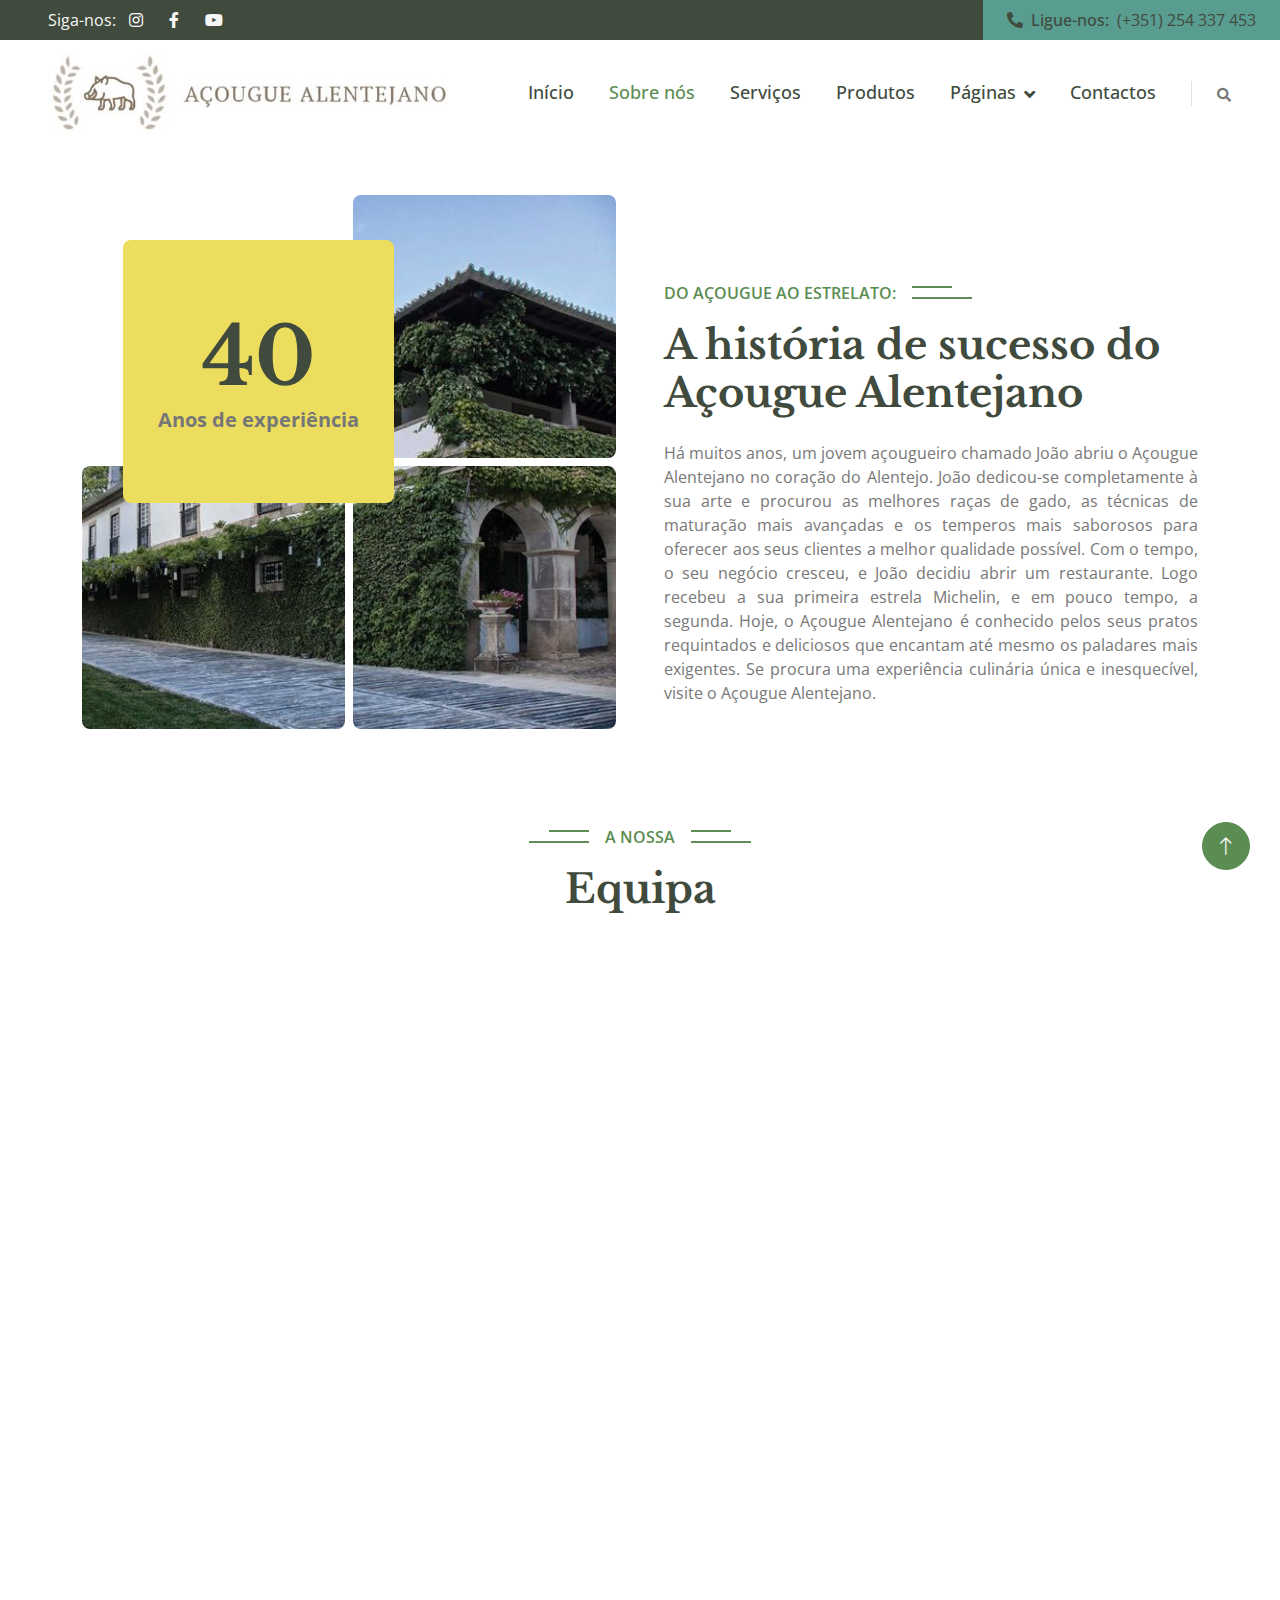
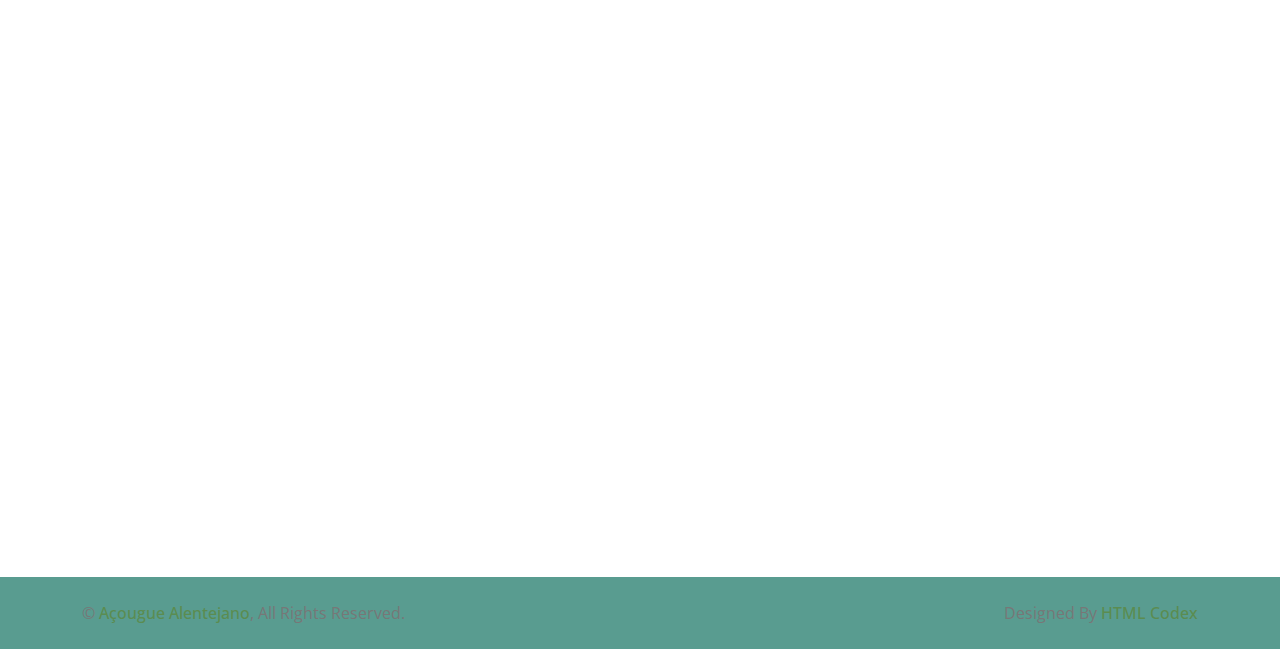
<file: about.html>
<!DOCTYPE html>
<html lang="pt">

<head>
    <meta charset="utf-8">
    <title>Açougue Alentejano - Restaurante</title>
    <meta content="width=device-width, initial-scale=1.0" name="viewport">
    <meta name="Author" content="Tomás Leite 107393, Madalena Soares 107655, Diogo Almeida 108264, Sara Fonseca 108390, Tomás Silva 108400 Grupo 04">
    <meta name="Keywords" content="Restaurante Açougue Alentejano">
    <meta name="Description" content="Website do Restaurante Açougue Alentejano">


    <!-- Favicon -->
    <link href="img/favicon.ico" rel="icon">

    <!-- Google Web Fonts -->
    <link rel="preconnect" href="https://fonts.googleapis.com">
    <link rel="preconnect" href="https://fonts.gstatic.com" crossorigin>
    <link href="https://fonts.googleapis.com/css2?family=Libre+Baskerville:wght@700&family=Open+Sans:wght@400;500;600&display=swap" rel="stylesheet">   

    <!-- Icon Font Stylesheet -->
    <link href="https://cdnjs.cloudflare.com/ajax/libs/font-awesome/5.10.0/css/all.min.css" rel="stylesheet">
    <link href="https://cdn.jsdelivr.net/npm/bootstrap-icons@1.4.1/font/bootstrap-icons.css" rel="stylesheet">

    <!-- Libraries Stylesheet -->
    <link href="lib/animate/animate.min.css" rel="stylesheet">
    <link href="lib/owlcarousel/assets/owl.carousel.min.css" rel="stylesheet">
    <link href="lib/lightbox/css/lightbox.min.css" rel="stylesheet">

    <!-- Customized Bootstrap Stylesheet -->
    <link href="css/bootstrap.min.css" rel="stylesheet">

    <!-- Template Stylesheet -->
    <link href="css/style.css" rel="stylesheet">
</head>

<body>
    <!-- Spinner Start -->
    <div id="spinner" class="show bg-white position-fixed translate-middle w-100 vh-100 top-50 start-50 d-flex align-items-center justify-content-center">
        <div class="spinner-border text-primary" role="status" style="width: 3rem; height: 3rem;"></div>
    </div>
    <!-- Spinner End -->


    <!-- Topbar Start -->
    <div class="container-fluid bg-dark px-0">
        <div class="row g-0 d-none d-lg-flex">
            <div class="col-lg-6 ps-5 text-start">
                <div class="h-100 d-inline-flex align-items-center text-light">
                    <span>Siga-nos:</span>
                    <a class="btn btn-link text-light" href="https://www.instagram.com/acouguealentejano/"><i class="fab fa-instagram"></i></a>
                    <a class="btn btn-link text-light" href="https://pt-pt.facebook.com/"><i class="fab fa-facebook-f"></i></a>
                    <a class="btn btn-link text-light" href="https://www.youtube.com/@acouguealentejano"><i class="fab fa-youtube"></i></a>
                </div>
            </div>
            <div class="col-lg-6 text-end">
                <div class="h-100 d-inline-flex align-items-center text-dark py-2 px-4 corazul">
                    <span class="me-2 fw-semi-bold"><i class="fa fa-phone-alt me-2"></i>Ligue-nos:</span>
                    <span>(+351) 254 337 453</span>
                </div>
            </div>
        </div>
    </div>
    <!-- Topbar End -->


    <!-- Navbar Start -->
    <nav class="navbar navbar-expand-lg bg-white navbar-light sticky-top px-4 px-lg-5">
        <a href="index.html" class="navbar-brand d-flex align-items-center">
            <img src="imgr/logotipo.jpg" width="400px"/>
        </a>
        <button type="button" class="navbar-toggler me-0" data-bs-toggle="collapse" data-bs-target="#navbarCollapse">
            <span class="navbar-toggler-icon"></span>
        </button>
        <div class="collapse navbar-collapse" id="navbarCollapse">
            <div class="navbar-nav ms-auto p-4 p-lg-0">
                <a href="index.html" class="nav-item nav-link">Início</a>
                <a href="about.html" class="nav-item nav-link active">Sobre nós</a>
                <a href="service.html" class="nav-item nav-link">Serviços</a>
                <a href="product.html" class="nav-item nav-link">Produtos</a>
                <div class="nav-item dropdown">
                    <a href="#" class="nav-link dropdown-toggle" data-bs-toggle="dropdown">Páginas</a>
                    <div class="dropdown-menu bg-light m-0">
                        <a href="gallery.html" class="dropdown-item">Galeria</a>
                        <a href="team.html" class="dropdown-item">Staff</a>
                        <a href="testimonial.html" class="dropdown-item">Opiniões dos nossos clientes</a>
                    </div>
                </div>
                <a href="contact.html" class="nav-item nav-link">Contactos</a>
            </div>
            <div class="border-start ps-4 d-none d-lg-block">
                <button type="button" class="btn btn-sm p-0"><i class="fa fa-search"></i></button>
            </div>
        </div>
    </nav>
    <!-- Navbar End -->


    <!-- About Start -->
    <div class="container-xxl py-5">
        <div class="container">
            <div class="row g-5 align-items-end">
                <div class="col-lg-6">
                    <div class="row g-2">
                        <div class="col-6 position-relative wow fadeIn" data-wow-delay="0.7s">
                            <div class="about-experience bg-secondary rounded">
                                <h1 class="display-1 mb-0">40</h1>
                                <small class="fs-5 fw-bold">Anos de experiência</small>
                            </div>
                        </div>
                        <div class="col-6 wow fadeIn" data-wow-delay="0.1s">
                            <img class="img-fluid rounded" src="imgr/exteriorcima.jfif">
                        </div>
                        <div class="col-6 wow fadeIn" data-wow-delay="0.3s">
                            <img class="img-fluid rounded" src="imgr/exterioresquerdo.jfif">
                        </div>
                        <div class="col-6 wow fadeIn" data-wow-delay="0.5s">
                            <img class="img-fluid rounded" src="imgr/exteriordireito.jfif">
                        </div>
                    </div>
                </div>
                <div class="col-lg-6 wow fadeIn" data-wow-delay="0.5s">
                    <p class="section-title bg-white text-start text-primary pe-3">Do açougue ao estrelato:</p>
                    <h1 class="mb-4">A história de sucesso do Açougue Alentejano</h1>
                    <p class="mb-4" Align="justify">Há muitos anos, um jovem açougueiro chamado João abriu o Açougue Alentejano no coração do Alentejo. João dedicou-se completamente à sua arte e procurou as melhores raças de gado, as técnicas de maturação mais avançadas e os temperos mais saborosos para oferecer aos seus clientes a melhor qualidade possível. Com o tempo, o seu negócio cresceu, e João decidiu abrir um restaurante. Logo recebeu a sua primeira estrela Michelin, e em pouco tempo, a segunda. Hoje, o Açougue Alentejano é conhecido pelos seus pratos requintados e deliciosos que encantam até mesmo os paladares mais exigentes. Se procura uma experiência culinária única e inesquecível, visite o Açougue Alentejano.</p>
                    </div>
                </div>
            </div>
        </div>
    </div>
    <!-- About End -->


    <!-- Team Title Start -->
    <div class="container-xxl py-5">
        <div class="container">
            <div class="text-center mx-auto wow fadeInUp" data-wow-delay="0.1s" style="max-width: 600px;">
                <p class="section-title bg-white text-center text-primary px-3">A nossa</p>
                <h1 class="mb-5">Equipa</h1>
            </div>
        </div>
    </div>
    <!-- Team Title End -->


    <!-- Team Start -->
    <div class="container-fluid banner my-5 py-5" data-parallax="scroll" data-image-src="imgr/cozinha.jpg">
        <div class="container py-5">
            <div class="row g-5">
            </div>
            <div class="row g-4">
                <div class="col-lg-4 col-md-6 wow fadeInUp" data-wow-delay="0.1s">
                    <div class="team-item rounded p-4">
                        <img class="img-fluid rounded mb-4" src="imgr/chefs-3.jpg" alt="">
                        <h5 class="white">João Sachim</h5>
                        <p class="white" style="font-weight: bold;">Chefe e Fundador</p>
                        <div class="d-flex justify-content-center">
                            <a class="btn btn-square btn-outline-secondary rounded-circle mx-1" href=""><i class="fab fa-facebook-f"></i></a>
                            <a class="btn btn-square btn-outline-secondary rounded-circle mx-1" href=""><i class="fab fa-twitter"></i></a>
                            <a class="btn btn-square btn-outline-secondary rounded-circle mx-1" href=""><i class="fab fa-instagram"></i></a>
                        </div>
                    </div>
                </div>
                <div class="col-lg-4 col-md-6 wow fadeInUp" data-wow-delay="0.3s">
                    <div class="team-item rounded p-4">
                        <img class="img-fluid rounded mb-4" src="imgr/chefs-2.jpg" alt="">
                        <h5 class="white">Alzira das Dores</h5>
                        <p class="white" style="font-weight: bold;">Sub-chefe</p>
                        <div class="d-flex justify-content-center">
                            <a class="btn btn-square btn-outline-secondary rounded-circle mx-1" href=""><i class="fab fa-facebook-f"></i></a>
                            <a class="btn btn-square btn-outline-secondary rounded-circle mx-1" href=""><i class="fab fa-twitter"></i></a>
                            <a class="btn btn-square btn-outline-secondary rounded-circle mx-1" href=""><i class="fab fa-instagram"></i></a>
                        </div>
                    </div>
                </div>
                <div class="col-lg-4 col-md-6 wow fadeInUp" data-wow-delay="0.5s">
                    <div class="team-item rounded p-4">
                        <img class="img-fluid rounded mb-4" src="imgr/chefs-1.jpg" alt="">
                        <h5 class="white">Casemiro Trindade</h5>
                        <p class="white" style="font-weight: bold;">Empregado de Sala</p>
                        <div class="d-flex justify-content-center">
                            <a class="btn btn-square btn-outline-secondary rounded-circle mx-1" href=""><i class="fab fa-facebook-f"></i></a>
                            <a class="btn btn-square btn-outline-secondary rounded-circle mx-1" href=""><i class="fab fa-twitter"></i></a>
                            <a class="btn btn-square btn-outline-secondary rounded-circle mx-1" href=""><i class="fab fa-instagram"></i></a>
                        </div>
                    </div>
                </div>
            </div>
            </div>
        </div>
    </div>
    <!-- Team End -->


    <!-- Footer Start -->
    <div class="container-fluid bg-dark footer mt-5 py-5 wow fadeIn" data-wow-delay="0.1s">
        <div class="container py-5">
            <div class="row g-5">
                <div class="col-lg-3 col-md-6">
                    <h5 class="text-white mb-4">O nosso espaço</h5>
                    <p class="mb-2"><i class="fa fa-map-marker-alt me-3"></i>Barragem do Abrilongo, Campo Maior, Portugal</p>
                    <p class="mb-2"><i class="fa fa-phone-alt me-3"></i>(+351) 254 337 453</p>
                    <p class="mb-2"><i class="fa fa-envelope me-3"></i>acouguealentejano@gmail.com</p>
                    <div class="d-flex pt-3">
                        <a class="btn btn-square btn-secondary rounded-circle me-2" href="https://www.instagram.com/acouguealentejano/"><i class="fab fa-instagram"></i></a>
                        <a class="btn btn-square btn-secondary rounded-circle me-2" href="https://pt-pt.facebook.com/"><i class="fab fa-facebook-f"></i></a>
                        <a class="btn btn-square btn-secondary rounded-circle me-2" href="https://www.youtube.com/@acouguealentejano"><i class="fab fa-youtube"></i></a>
                    </div>
                </div>
                <div class="col-lg-3 col-md-6">
                    <h5 class="text-white mb-4">Links</h5>
                    <a class="btn btn-link" href="about.html">Sobre nós</a>
                    <a class="btn btn-link" href="contact.html">Contactos</a>
                    <a class="btn btn-link" href="service.html">Serviços</a>
                    <a class="btn btn-link" href="termosecondicoes.pdf">Termos & Condições</a>
                </div>
                <div class="col-lg-3 col-md-6">
                    <h5 class="text-white mb-4">Horário de Funcionamento</h5>
                    <p class="mb-1">Terça a Sexta</p>
                    <h6 class="text-light">19:00 - 23:00</h6>
                    <p class="mb-1">Sábado e Domingo</p>
                    <h6 class="text-light">Reservado para eventos</h6>
                    <p class="mb-1">Segunda</p>
                    <h6 class="text-light">Descanso semanal</h6>
                </div>
                <div class="col-lg-3 col-md-6">
                    <h5 class="text-white mb-4">Newsletter</h5>
                    <p>Receba todas as atualizações do Açougue Alentejano no seu Email</p>
                    <div class="position-relative w-100">
                        <input class="form-control bg-transparent w-100 py-3 ps-4 pe-5" type="text" placeholder="Your email">
                        <button type="button" class="btn btn-secondary py-2 position-absolute top-0 end-0 mt-2 me-2">Registar</button>
                    </div>
                </div>
            </div>
        </div>
    </div>
    <!-- Footer End -->


    <!-- Copyright Start -->
    <div class="container-fluid text-body copyright py-4 corazul">
        <div class="container">
            <div class="row">
                <div class="col-md-6 text-center text-md-start mb-3 mb-md-0">
                    &copy; <a class="fw-semi-bold" href="#">Açougue Alentejano</a>, All Rights Reserved.
                </div>
                <div class="col-md-6 text-center text-md-end">
                    <!--/*** This template is free as long as you keep the footer author’s credit link/attribution link/backlink. If you'd like to use the template without the footer author’s credit link/attribution link/backlink, you can purchase the Credit Removal License from "https://htmlcodex.com/credit-removal". Thank you for your support. ***/-->
                    Designed By <a class="fw-semi-bold" href="https://htmlcodex.com">HTML Codex</a>
                </div>
            </div>
        </div>
    </div>
    <!-- Copyright End -->


    <!-- Back to Top -->
    <a href="#" class="btn btn-lg btn-primary btn-lg-square rounded-circle back-to-top"><i class="bi bi-arrow-up"></i></a>


    <!-- JavaScript Libraries -->
    <script src="https://code.jquery.com/jquery-3.4.1.min.js"></script>
    <script src="https://cdn.jsdelivr.net/npm/bootstrap@5.0.0/dist/js/bootstrap.bundle.min.js"></script>
    <script src="lib/wow/wow.min.js"></script>
    <script src="lib/easing/easing.min.js"></script>
    <script src="lib/waypoints/waypoints.min.js"></script>
    <script src="lib/owlcarousel/owl.carousel.min.js"></script>
    <script src="lib/counterup/counterup.min.js"></script>
    <script src="lib/parallax/parallax.min.js"></script>
    <script src="lib/lightbox/js/lightbox.min.js"></script>

    <!-- Template Javascript -->
    <script src="js/main.js"></script>
</body>

</html>
</file>
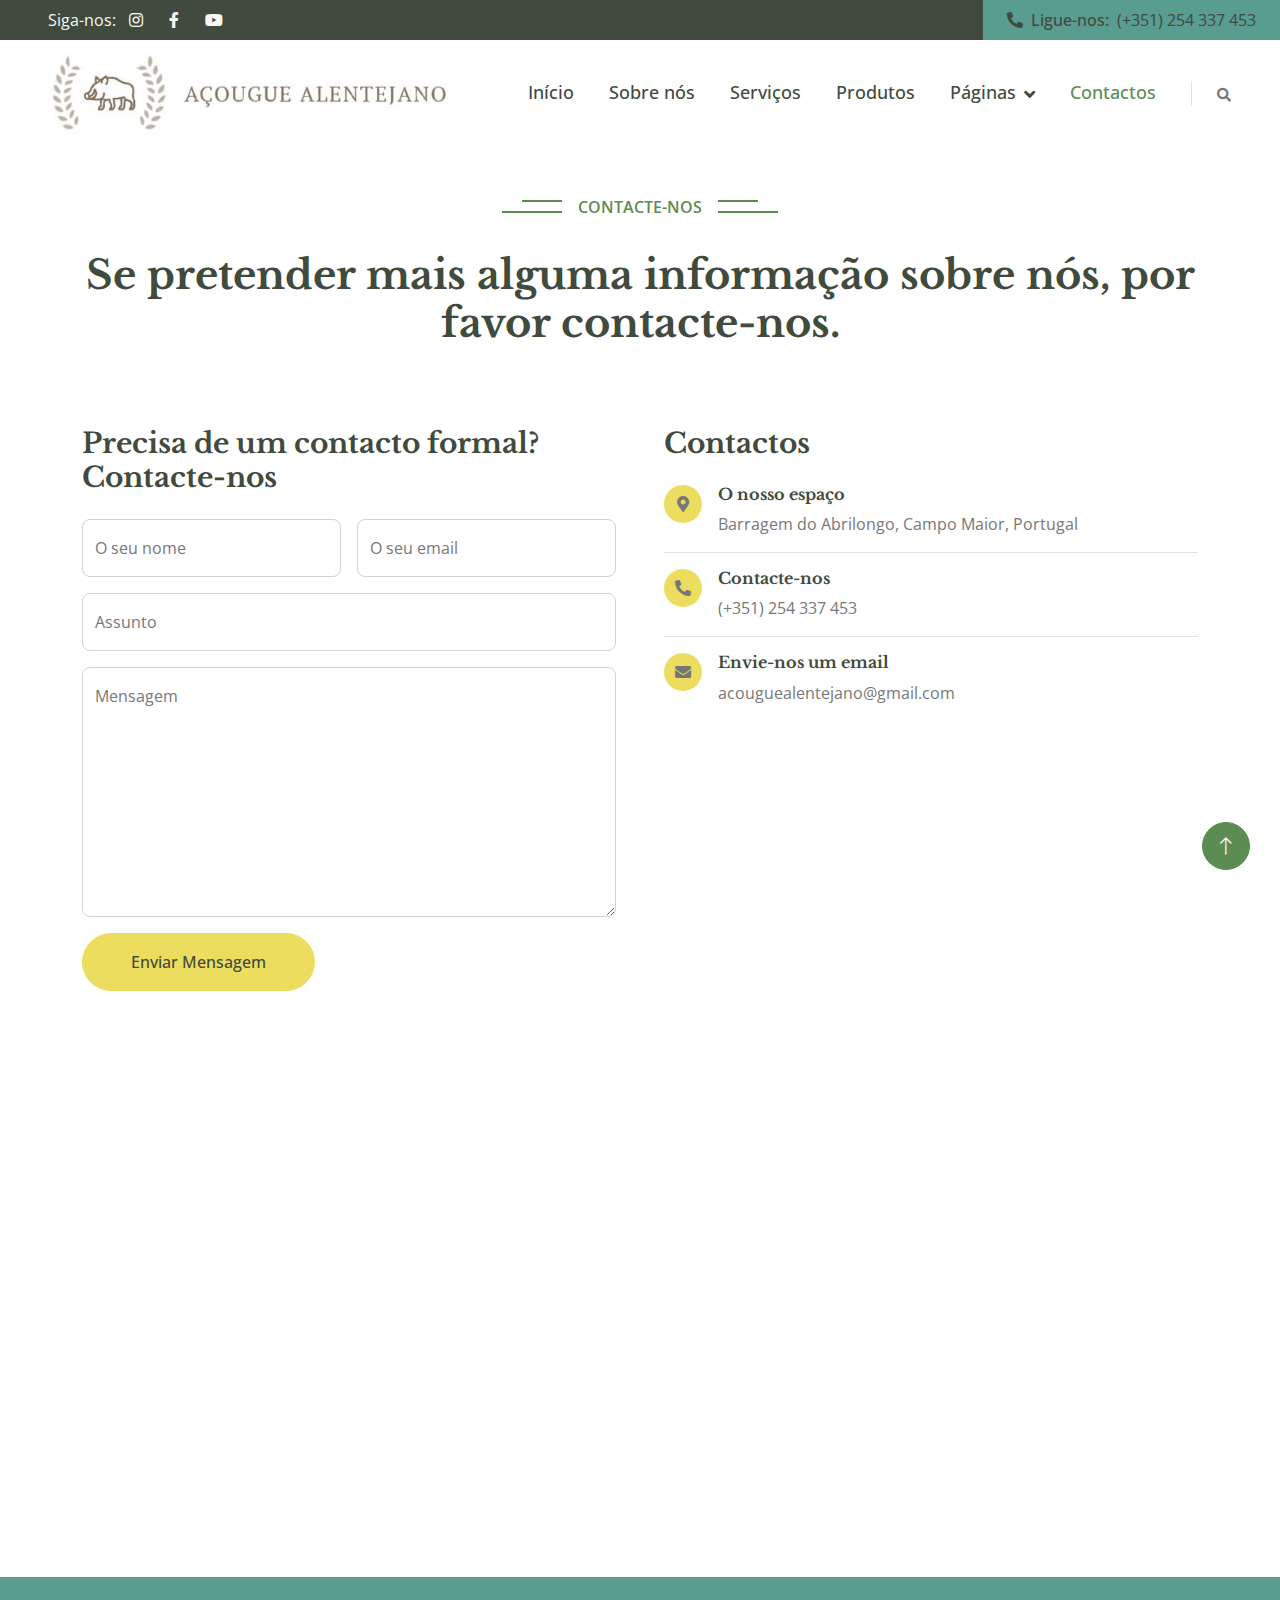
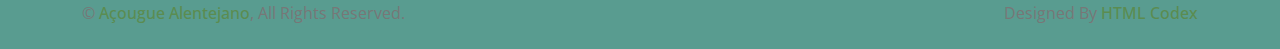
<file: contact.html>
<!DOCTYPE html>
<html lang="pt">
  <head>
    <meta charset="utf-8" />
    <title>Açougue Alentejano - Restaurante</title>
    <meta content="width=device-width, initial-scale=1.0" name="viewport" />
    <meta
      name="Author"
      content="Tomás Leite 107393, Madalena Soares 107655, Diogo Almeida 108264, Sara Fonseca 108390, Tomás Silva 108400 Grupo 04"
    />
    <meta name="Keywords" content="Restaurante Açougue Alentejano" />
    <meta
      name="Description"
      content="Website do Restaurante Açougue Alentejano"
    />

    <!-- Favicon -->
    <link href="img/favicon.ico" rel="icon" />

    <!-- Google Web Fonts -->
    <link rel="preconnect" href="https://fonts.googleapis.com" />
    <link rel="preconnect" href="https://fonts.gstatic.com" crossorigin />
    <link
      href="https://fonts.googleapis.com/css2?family=Libre+Baskerville:wght@700&family=Open+Sans:wght@400;500;600&display=swap"
      rel="stylesheet"
    />

    <!-- Icon Font Stylesheet -->
    <link
      href="https://cdnjs.cloudflare.com/ajax/libs/font-awesome/5.10.0/css/all.min.css"
      rel="stylesheet"
    />
    <link
      href="https://cdn.jsdelivr.net/npm/bootstrap-icons@1.4.1/font/bootstrap-icons.css"
      rel="stylesheet"
    />

    <!-- Libraries Stylesheet -->
    <link href="lib/animate/animate.min.css" rel="stylesheet" />
    <link href="lib/owlcarousel/assets/owl.carousel.min.css" rel="stylesheet" />
    <link href="lib/lightbox/css/lightbox.min.css" rel="stylesheet" />

    <!-- Customized Bootstrap Stylesheet -->
    <link href="css/bootstrap.min.css" rel="stylesheet" />

    <!-- Template Stylesheet -->
    <link href="css/style.css" rel="stylesheet" />
  </head>

  <body>
    <!-- Spinner Start -->
    <div
      id="spinner"
      class="show bg-white position-fixed translate-middle w-100 vh-100 top-50 start-50 d-flex align-items-center justify-content-center"
    >
      <div
        class="spinner-border text-primary"
        role="status"
        style="width: 3rem; height: 3rem"
      ></div>
    </div>
    <!-- Spinner End -->

    <!-- Topbar Start -->
    <div class="container-fluid bg-dark px-0">
      <div class="row g-0 d-none d-lg-flex">
        <div class="col-lg-6 ps-5 text-start">
          <div class="h-100 d-inline-flex align-items-center text-light">
            <span>Siga-nos:</span>
            <a
              class="btn btn-link text-light"
              href="https://www.instagram.com/acouguealentejano/"
              ><i class="fab fa-instagram"></i
            ></a>
            <a
              class="btn btn-link text-light"
              href="https://pt-pt.facebook.com/"
              ><i class="fab fa-facebook-f"></i
            ></a>
            <a
              class="btn btn-link text-light"
              href="https://www.youtube.com/@acouguealentejano"
              ><i class="fab fa-youtube"></i
            ></a>
          </div>
        </div>
        <div class="col-lg-6 text-end">
          <div
            class="h-100 d-inline-flex align-items-center text-dark py-2 px-4 corazul"
          >
            <span class="me-2 fw-semi-bold"
              ><i class="fa fa-phone-alt me-2"></i>Ligue-nos:</span
            >
            <span>(+351) 254 337 453</span>
          </div>
        </div>
      </div>
    </div>
    <!-- Topbar End -->

    <!-- Navbar Start -->
    <nav
      class="navbar navbar-expand-lg bg-white navbar-light sticky-top px-4 px-lg-5"
    >
      <a href="index.html" class="navbar-brand d-flex align-items-center">
        <img src="imgr/logotipo.jpg" width="400px" />
      </a>
      <button
        type="button"
        class="navbar-toggler me-0"
        data-bs-toggle="collapse"
        data-bs-target="#navbarCollapse"
      >
        <span class="navbar-toggler-icon"></span>
      </button>
      <div class="collapse navbar-collapse" id="navbarCollapse">
        <div class="navbar-nav ms-auto p-4 p-lg-0">
          <a href="index.html" class="nav-item nav-link">Início</a>
          <a href="about.html" class="nav-item nav-link">Sobre nós</a>
          <a href="service.html" class="nav-item nav-link">Serviços</a>
          <a href="product.html" class="nav-item nav-link">Produtos</a>
          <div class="nav-item dropdown">
            <a
              href="#"
              class="nav-link dropdown-toggle"
              data-bs-toggle="dropdown"
              >Páginas</a
            >
            <div class="dropdown-menu bg-light m-0">
              <a href="gallery.html" class="dropdown-item">Galeria</a>
              <a href="team.html" class="dropdown-item">Staff</a>
              <a href="testimonial.html" class="dropdown-item"
                >Opiniões dos nossos clientes</a
              >
            </div>
          </div>
          <a href="contact.html" class="nav-item nav-link active">Contactos</a>
        </div>
        <div class="border-start ps-4 d-none d-lg-block">
          <button type="button" class="btn btn-sm p-0">
            <i class="fa fa-search"></i>
          </button>
        </div>
      </div>
    </nav>
    <!-- Navbar End -->

    <!-- Contact Start -->
    <div class="container-xxl py-5">
      <div class="container">
        <div
          style="text-align: center"
          data-wow-delay="0.1s"
          style="max-width: 500px"
        >
          <p class="section-title bg-white text-center text-primary px-3">
            Contacte-nos
          </p>
          <p></p>
          <p></p>
          <p></p>
          <h1>
            Se pretender mais alguma informação sobre nós, por favor
            contacte-nos.
          </h1>
          <br />
          <br />
          <br />
        </div>
        <div class="row g-5">
          <div class="col-lg-6 wow fadeInUp" data-wow-delay="0.1s">
            <h3 class="mb-4">Precisa de um contacto formal? Contacte-nos</h3>
            <form>
              <div class="row g-3">
                <div class="col-md-6">
                  <div class="form-floating">
                    <input
                      type="text"
                      class="form-control"
                      id="nome"
                      placeholder="O seu nome"
                    />
                    <label for="name">O seu nome</label>
                  </div>
                </div>
                <div class="col-md-6">
                  <div class="form-floating">
                    <input
                      type="email"
                      class="form-control"
                      id="email"
                      placeholder="O seu email"
                    />
                    <label for="email">O seu email</label>
                  </div>
                </div>
                <div class="col-12">
                  <div class="form-floating">
                    <input
                      type="text"
                      class="form-control"
                      id="Assunto"
                      placeholder="Assunto"
                    />
                    <label for="subject">Assunto</label>
                  </div>
                </div>
                <div class="col-12">
                  <div class="form-floating">
                    <textarea
                      class="form-control"
                      placeholder="Deixe aqui a sua mensagem"
                      id="mensagem"
                      style="height: 250px"
                    ></textarea>
                    <label for="message">Mensagem</label>
                  </div>
                </div>
                <div class="col-12">
                  <button
                    class="btn btn-secondary rounded-pill py-3 px-5"
                    type="submit"
                  >
                    Enviar Mensagem
                  </button>
                </div>
              </div>
            </form>
          </div>
          <div class="col-lg-6 wow fadeInUp" data-wow-delay="0.5s">
            <h3 class="mb-4">Contactos</h3>
            <div class="d-flex border-bottom pb-3 mb-3">
              <div class="flex-shrink-0 btn-square bg-secondary rounded-circle">
                <i class="fa fa-map-marker-alt text-body"></i>
              </div>
              <div class="ms-3">
                <h6>O nosso espaço</h6>
                <span>Barragem do Abrilongo, Campo Maior, Portugal</span>
              </div>
            </div>
            <div class="d-flex border-bottom pb-3 mb-3">
              <div class="flex-shrink-0 btn-square bg-secondary rounded-circle">
                <i class="fa fa-phone-alt text-body"></i>
              </div>
              <div class="ms-3">
                <h6>Contacte-nos</h6>
                <span>(+351) 254 337 453</span>
              </div>
            </div>
            <div class="d-flex border-bottom-0 pb-3 mb-3">
              <div class="flex-shrink-0 btn-square bg-secondary rounded-circle">
                <i class="fa fa-envelope text-body"></i>
              </div>
              <div class="ms-3">
                <h6>Envie-nos um email</h6>
                <span>acouguealentejano@gmail.com</span>
              </div>
            </div>

            <iframe
              class="w-100 rounded"
              src="https://www.google.com/maps/embed?pb=!1m18!1m12!1m3!1d34196.049310622286!2d-7.1393342416308245!3d39.09192831016897!2m3!1f0!2f0!3f0!3m2!1i1024!2i768!4f13.1!3m3!1m2!1s0xd1700777c266093%3A0xa9bc9875ea1390eb!2sBarragem%20Do%20Abrilongo!5e0!3m2!1spt-PT!2spt!4v1678103925171!5m2!1spt-PT!2spt"
              frameborder="0"
              style="min-height: 300px; border: 0"
              allowfullscreen="1"
              aria-hidden="false"
              tabindex="0"
            ></iframe>
          </div>
        </div>
      </div>
    </div>
    <!-- Contact End -->

    <!-- Footer Start -->
    <div
      class="container-fluid bg-dark footer mt-5 py-5 wow fadeIn"
      data-wow-delay="0.1s"
    >
      <div class="container py-5">
        <div class="row g-5">
          <div class="col-lg-3 col-md-6">
            <h5 class="text-white mb-4">O nosso espaço</h5>
            <p class="mb-2">
              <i class="fa fa-map-marker-alt me-3"></i>Barragem do Abrilongo,
              Campo Maior, Portugal
            </p>
            <p class="mb-2">
              <i class="fa fa-phone-alt me-3"></i>(+351) 254 337 453
            </p>
            <p class="mb-2">
              <i class="fa fa-envelope me-3"></i>acouguealentejano@gmail.com
            </p>
            <div class="d-flex pt-3">
              <a
                class="btn btn-square btn-secondary rounded-circle me-2"
                href="https://www.instagram.com/acouguealentejano/"
                ><i class="fab fa-instagram"></i
              ></a>
              <a
                class="btn btn-square btn-secondary rounded-circle me-2"
                href="https://pt-pt.facebook.com/"
                ><i class="fab fa-facebook-f"></i
              ></a>
              <a
                class="btn btn-square btn-secondary rounded-circle me-2"
                href="https://www.youtube.com/@acouguealentejano"
                ><i class="fab fa-youtube"></i
              ></a>
            </div>
          </div>
          <div class="col-lg-3 col-md-6">
            <h5 class="text-white mb-4">Links</h5>
            <a class="btn btn-link" href="about.html">Sobre nós</a>
            <a class="btn btn-link" href="contact.html">Contactos</a>
            <a class="btn btn-link" href="service.html">Serviços</a>
            <a class="btn btn-link" href="termosecondicoes.pdf"
              >Termos & Condições</a
            >
          </div>
          <div class="col-lg-3 col-md-6">
            <h5 class="text-white mb-4">Horário de Funcionamento</h5>
            <p class="mb-1">Terça a Sexta</p>
            <h6 class="text-light">19:00 - 23:00</h6>
            <p class="mb-1">Sábado e Domingo</p>
            <h6 class="text-light">Reservado para eventos</h6>
            <p class="mb-1">Segunda</p>
            <h6 class="text-light">Descanso semanal</h6>
          </div>
          <div class="col-lg-3 col-md-6">
            <h5 class="text-white mb-4">Newsletter</h5>
            <p>
              Receba todas as atualizações do Açougue Alentejano no seu Email
            </p>
            <div class="position-relative w-100">
              <input
                class="form-control bg-transparent w-100 py-3 ps-4 pe-5"
                type="text"
                placeholder="Your email"
              />
              <button
                type="button"
                class="btn btn-secondary py-2 position-absolute top-0 end-0 mt-2 me-2"
              >
                Registar
              </button>
            </div>
          </div>
        </div>
      </div>
    </div>
    <!-- Footer End -->

    <!-- Copyright Start -->
    <div class="container-fluid text-body copyright py-4 corazul">
      <div class="container">
        <div class="row">
          <div class="col-md-6 text-center text-md-start mb-3 mb-md-0">
            &copy; <a class="fw-semi-bold" href="#">Açougue Alentejano</a>, All
            Rights Reserved.
          </div>
          <div class="col-md-6 text-center text-md-end">
            <!--/*** This template is free as long as you keep the footer author’s credit link/attribution link/backlink. If you'd like to use the template without the footer author’s credit link/attribution link/backlink, you can purchase the Credit Removal License from "https://htmlcodex.com/credit-removal". Thank you for your support. ***/-->
            Designed By
            <a class="fw-semi-bold" href="https://htmlcodex.com">HTML Codex</a>
          </div>
        </div>
      </div>
    </div>
    <!-- Copyright End -->

    <!-- Back to Top -->
    <a
      href="#"
      class="btn btn-lg btn-primary btn-lg-square rounded-circle back-to-top"
      ><i class="bi bi-arrow-up"></i
    ></a>

    <!-- JavaScript Libraries -->
    <script src="https://code.jquery.com/jquery-3.4.1.min.js"></script>
    <script src="https://cdn.jsdelivr.net/npm/bootstrap@5.0.0/dist/js/bootstrap.bundle.min.js"></script>
    <script src="lib/wow/wow.min.js"></script>
    <script src="lib/easing/easing.min.js"></script>
    <script src="lib/waypoints/waypoints.min.js"></script>
    <script src="lib/owlcarousel/owl.carousel.min.js"></script>
    <script src="lib/counterup/counterup.min.js"></script>
    <script src="lib/parallax/parallax.min.js"></script>
    <script src="lib/lightbox/js/lightbox.min.js"></script>

    <!-- Template Javascript -->
    <script src="js/main.js"></script>
  </body>
</html>
</file>
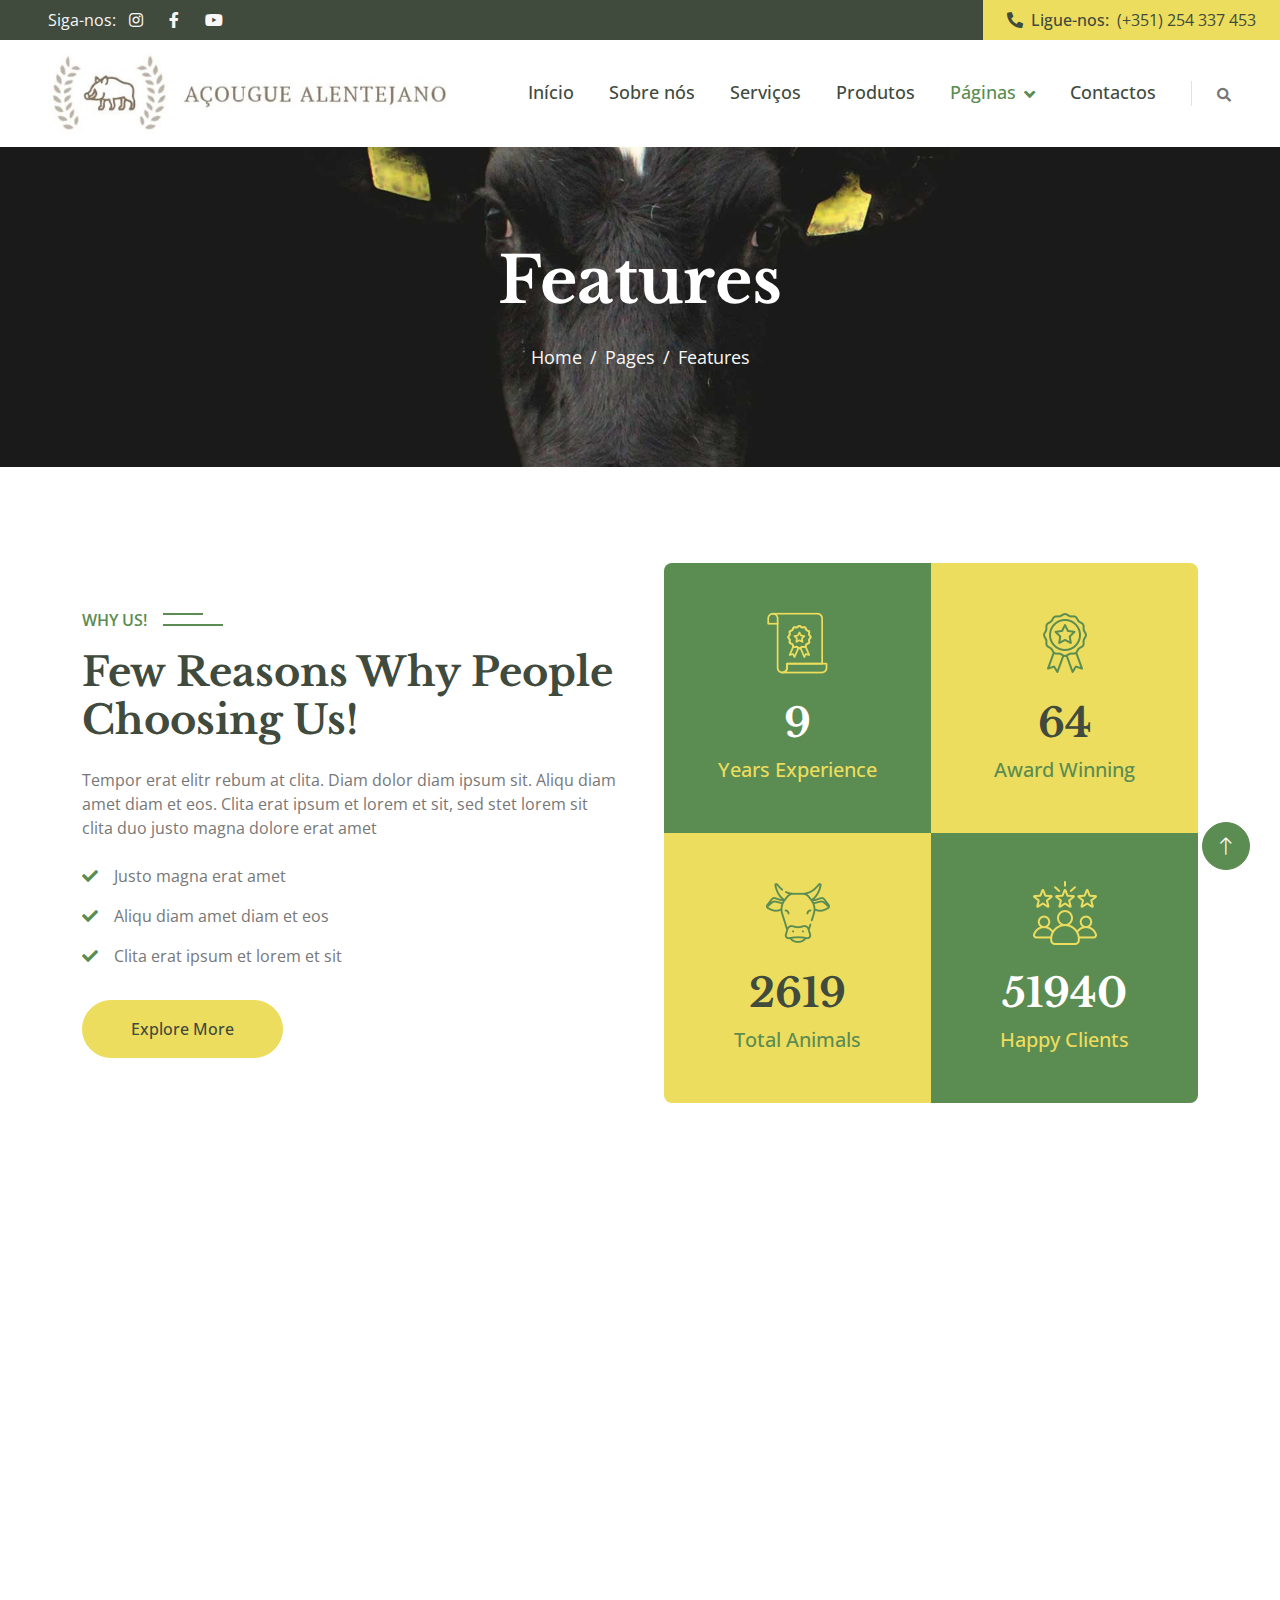
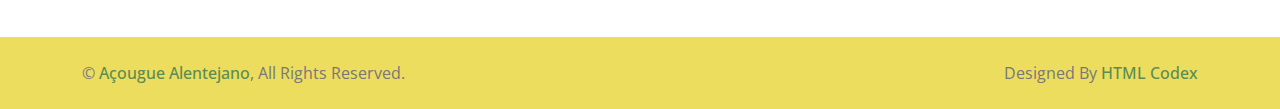
<file: feature.html>
<!DOCTYPE html>
<html lang="pt">
  <head>
    <meta charset="utf-8" />
    <title>Açougue Alentejano - Restaurante</title>
    <meta content="width=device-width, initial-scale=1.0" name="viewport" />
    <meta content="" name="keywords" />
    <meta content="" name="description" />

    <!-- Favicon -->
    <link href="img/favicon.ico" rel="icon" />

    <!-- Google Web Fonts -->
    <link rel="preconnect" href="https://fonts.googleapis.com" />
    <link rel="preconnect" href="https://fonts.gstatic.com" crossorigin />
    <link
      href="https://fonts.googleapis.com/css2?family=Libre+Baskerville:wght@700&family=Open+Sans:wght@400;500;600&display=swap"
      rel="stylesheet"
    />

    <!-- Icon Font Stylesheet -->
    <link
      href="https://cdnjs.cloudflare.com/ajax/libs/font-awesome/5.10.0/css/all.min.css"
      rel="stylesheet"
    />
    <link
      href="https://cdn.jsdelivr.net/npm/bootstrap-icons@1.4.1/font/bootstrap-icons.css"
      rel="stylesheet"
    />

    <!-- Libraries Stylesheet -->
    <link href="lib/animate/animate.min.css" rel="stylesheet" />
    <link href="lib/owlcarousel/assets/owl.carousel.min.css" rel="stylesheet" />
    <link href="lib/lightbox/css/lightbox.min.css" rel="stylesheet" />

    <!-- Customized Bootstrap Stylesheet -->
    <link href="css/bootstrap.min.css" rel="stylesheet" />

    <!-- Template Stylesheet -->
    <link href="css/style.css" rel="stylesheet" />
  </head>

  <body>
    <!-- Spinner Start -->
    <div
      id="spinner"
      class="show bg-white position-fixed translate-middle w-100 vh-100 top-50 start-50 d-flex align-items-center justify-content-center"
    >
      <div
        class="spinner-border text-primary"
        role="status"
        style="width: 3rem; height: 3rem"
      ></div>
    </div>
    <!-- Spinner End -->

    <!-- Topbar Start -->
    <div class="container-fluid bg-dark px-0">
      <div class="row g-0 d-none d-lg-flex">
        <div class="col-lg-6 ps-5 text-start">
          <div class="h-100 d-inline-flex align-items-center text-light">
            <span>Siga-nos:</span>
            <a class="btn btn-link text-light" href=""
              ><i class="fab fa-instagram"></i
            ></a>
            <a class="btn btn-link text-light" href=""
              ><i class="fab fa-facebook-f"></i
            ></a>
            <a
              class="btn btn-link text-light"
              href="https://www.youtube.com/@acouguealentejano"
              ><i class="fab fa-youtube"></i
            ></a>
          </div>
        </div>
        <div class="col-lg-6 text-end">
          <div
            class="h-100 bg-secondary d-inline-flex align-items-center text-dark py-2 px-4"
          >
            <span class="me-2 fw-semi-bold"
              ><i class="fa fa-phone-alt me-2"></i>Ligue-nos:</span
            >
            <span>(+351) 254 337 453</span>
          </div>
        </div>
      </div>
    </div>
    <!-- Topbar End -->

    <!-- Navbar Start -->
    <nav
      class="navbar navbar-expand-lg bg-white navbar-light sticky-top px-4 px-lg-5"
    >
      <a href="index.html" class="navbar-brand d-flex align-items-center">
        <img src="imgr/logotipo.jpg" width="400px" />
      </a>
      <button
        type="button"
        class="navbar-toggler me-0"
        data-bs-toggle="collapse"
        data-bs-target="#navbarCollapse"
      >
        <span class="navbar-toggler-icon"></span>
      </button>
      <div class="collapse navbar-collapse" id="navbarCollapse">
        <div class="navbar-nav ms-auto p-4 p-lg-0">
          <a href="index.html" class="nav-item nav-link">Início</a>
          <a href="about.html" class="nav-item nav-link">Sobre nós</a>
          <a href="service.html" class="nav-item nav-link">Serviços</a>
          <a href="product.html" class="nav-item nav-link">Produtos</a>
          <div class="nav-item dropdown">
            <a
              href="#"
              class="nav-link dropdown-toggle active"
              data-bs-toggle="dropdown"
              >Páginas</a
            >
            <div class="dropdown-menu bg-light m-0">
              <a href="gallery.html" class="dropdown-item">Galeria</a>
              <a href="feature.html" class="dropdown-item active"
                >Características</a
              >
              <a href="team.html" class="dropdown-item">Staff</a>
              <a href="testimonial.html" class="dropdown-item"
                >Opiniões dos nossos clientes</a
              >
              <a href="404.html" class="dropdown-item">404 Page</a>
            </div>
          </div>
          <a href="contact.html" class="nav-item nav-link">Contactos</a>
        </div>
        <div class="border-start ps-4 d-none d-lg-block">
          <button type="button" class="btn btn-sm p-0">
            <i class="fa fa-search"></i>
          </button>
        </div>
      </div>
    </nav>
    <!-- Navbar End -->

    <!-- Page Header Start -->
    <div
      class="container-fluid page-header py-5 mb-5 wow fadeIn"
      data-wow-delay="0.1s"
    >
      <div class="container text-center py-5">
        <h1 class="display-3 text-white mb-4 animated slideInDown">Features</h1>
        <nav aria-label="breadcrumb animated slideInDown">
          <ol class="breadcrumb justify-content-center mb-0">
            <li class="breadcrumb-item"><a href="#">Home</a></li>
            <li class="breadcrumb-item"><a href="#">Pages</a></li>
            <li class="breadcrumb-item active" aria-current="page">Features</li>
          </ol>
        </nav>
      </div>
    </div>
    <!-- Page Header End -->

    <!-- Features Start -->
    <div class="container-xxl py-5">
      <div class="container">
        <div class="row g-5 align-items-center">
          <div class="col-lg-6 wow fadeInUp" data-wow-delay="0.1s">
            <p class="section-title bg-white text-start text-primary pe-3">
              Why Us!
            </p>
            <h1 class="mb-4">Few Reasons Why People Choosing Us!</h1>
            <p class="mb-4">
              Tempor erat elitr rebum at clita. Diam dolor diam ipsum sit. Aliqu
              diam amet diam et eos. Clita erat ipsum et lorem et sit, sed stet
              lorem sit clita duo justo magna dolore erat amet
            </p>
            <p>
              <i class="fa fa-check text-primary me-3"></i>Justo magna erat amet
            </p>
            <p>
              <i class="fa fa-check text-primary me-3"></i>Aliqu diam amet diam
              et eos
            </p>
            <p>
              <i class="fa fa-check text-primary me-3"></i>Clita erat ipsum et
              lorem et sit
            </p>
            <a class="btn btn-secondary rounded-pill py-3 px-5 mt-3" href=""
              >Explore More</a
            >
          </div>
          <div class="col-lg-6">
            <div class="rounded overflow-hidden">
              <div class="row g-0">
                <div class="col-sm-6 wow fadeIn" data-wow-delay="0.1s">
                  <div class="text-center bg-primary py-5 px-4">
                    <img
                      class="img-fluid mb-4"
                      src="img/experience.png"
                      alt=""
                    />
                    <h1 class="display-6 text-white" data-toggle="counter-up">
                      25
                    </h1>
                    <span class="fs-5 fw-semi-bold text-secondary"
                      >Years Experience</span
                    >
                  </div>
                </div>
                <div class="col-sm-6 wow fadeIn" data-wow-delay="0.3s">
                  <div class="text-center bg-secondary py-5 px-4">
                    <img class="img-fluid mb-4" src="img/award.png" alt="" />
                    <h1 class="display-6" data-toggle="counter-up">183</h1>
                    <span class="fs-5 fw-semi-bold text-primary"
                      >Award Winning</span
                    >
                  </div>
                </div>
                <div class="col-sm-6 wow fadeIn" data-wow-delay="0.5s">
                  <div class="text-center bg-secondary py-5 px-4">
                    <img class="img-fluid mb-4" src="img/animal.png" alt="" />
                    <h1 class="display-6" data-toggle="counter-up">2619</h1>
                    <span class="fs-5 fw-semi-bold text-primary"
                      >Total Animals</span
                    >
                  </div>
                </div>
                <div class="col-sm-6 wow fadeIn" data-wow-delay="0.7s">
                  <div class="text-center bg-primary py-5 px-4">
                    <img class="img-fluid mb-4" src="img/client.png" alt="" />
                    <h1 class="display-6 text-white" data-toggle="counter-up">
                      51940
                    </h1>
                    <span class="fs-5 fw-semi-bold text-secondary"
                      >Happy Clients</span
                    >
                  </div>
                </div>
              </div>
            </div>
          </div>
        </div>
      </div>
    </div>
    <!-- Features End -->

    <!-- Footer Start -->
    <div
      class="container-fluid bg-dark footer mt-5 py-5 wow fadeIn"
      data-wow-delay="0.1s"
    >
      <div class="container py-5">
        <div class="row g-5">
          <div class="col-lg-3 col-md-6">
            <h5 class="text-white mb-4">O nosso espaço</h5>
            <p class="mb-2">
              <i class="fa fa-map-marker-alt me-3"></i>Barragem do Abrilongo,
              Campo Maior, Portugal
            </p>
            <p class="mb-2">
              <i class="fa fa-phone-alt me-3"></i>(+351) 254 337 453
            </p>
            <p class="mb-2">
              <i class="fa fa-envelope me-3"></i>acouguealentejano@gmail.com
            </p>
            <div class="d-flex pt-3">
              <a
                class="btn btn-square btn-secondary rounded-circle me-2"
                href=""
                ><i class="fab fa-instagram"></i
              ></a>
              <a
                class="btn btn-square btn-secondary rounded-circle me-2"
                href=""
                ><i class="fab fa-facebook-f"></i
              ></a>
              <a
                class="btn btn-square btn-secondary rounded-circle me-2"
                href=""
                ><i class="fab fa-youtube"></i
              ></a>
            </div>
          </div>
          <div class="col-lg-3 col-md-6">
            <h5 class="text-white mb-4">Links</h5>
            <a class="btn btn-link" href="about.html">Sobre nós</a>
            <a class="btn btn-link" href="contact.html">Contactos</a>
            <a class="btn btn-link" href="service.html">Serviços</a>
            <a class="btn btn-link" href="">Termos & Condições</a>
            <a class="btn btn-link" href="\">Suporte</a>
          </div>
          <div class="col-lg-3 col-md-6">
            <h5 class="text-white mb-4">Horário de Funcionamento</h5>
            <p class="mb-1">Terça a Sexta</p>
            <h6 class="text-light">19:00 - 23:00</h6>
            <p class="mb-1">Sábado e Domingo</p>
            <h6 class="text-light">Reservado para eventos</h6>
            <p class="mb-1">Segunda</p>
            <h6 class="text-light">Descanso semanal</h6>
          </div>
          <div class="col-lg-3 col-md-6">
            <h5 class="text-white mb-4">Newsletter</h5>
            <p>Receba todas as atualizações do Açougue Alentejano no seu Email</p>
            <div class="position-relative w-100">
              <input
                class="form-control bg-transparent w-100 py-3 ps-4 pe-5"
                type="text"
                placeholder="Your email"
              />
              <button
                type="button"
                class="btn btn-secondary py-2 position-absolute top-0 end-0 mt-2 me-2"
              >
                Registar
              </button>
            </div>
          </div>
        </div>
      </div>
    </div>
    <!-- Footer End -->

    <!-- Copyright Start -->
    <div class="container-fluid bg-secondary text-body copyright py-4">
      <div class="container">
        <div class="row">
          <div class="col-md-6 text-center text-md-start mb-3 mb-md-0">
            &copy; <a class="fw-semi-bold" href="#">Açougue Alentejano</a>, All
            Rights Reserved.
          </div>
          <div class="col-md-6 text-center text-md-end">
            <!--/*** This template is free as long as you keep the footer author’s credit link/attribution link/backlink. If you'd like to use the template without the footer author’s credit link/attribution link/backlink, you can purchase the Credit Removal License from "https://htmlcodex.com/credit-removal". Thank you for your support. ***/-->
            Designed By
            <a class="fw-semi-bold" href="https://htmlcodex.com">HTML Codex</a>
          </div>
        </div>
      </div>
    </div>
    <!-- Copyright End -->

    <!-- Back to Top -->
    <a
      href="#"
      class="btn btn-lg btn-primary btn-lg-square rounded-circle back-to-top"
      ><i class="bi bi-arrow-up"></i
    ></a>

    <!-- JavaScript Libraries -->
    <script src="https://code.jquery.com/jquery-3.4.1.min.js"></script>
    <script src="https://cdn.jsdelivr.net/npm/bootstrap@5.0.0/dist/js/bootstrap.bundle.min.js"></script>
    <script src="lib/wow/wow.min.js"></script>
    <script src="lib/easing/easing.min.js"></script>
    <script src="lib/waypoints/waypoints.min.js"></script>
    <script src="lib/owlcarousel/owl.carousel.min.js"></script>
    <script src="lib/counterup/counterup.min.js"></script>
    <script src="lib/parallax/parallax.min.js"></script>
    <script src="lib/lightbox/js/lightbox.min.js"></script>

    <!-- Template Javascript -->
    <script src="js/main.js"></script>
  </body>
</html>
</file>
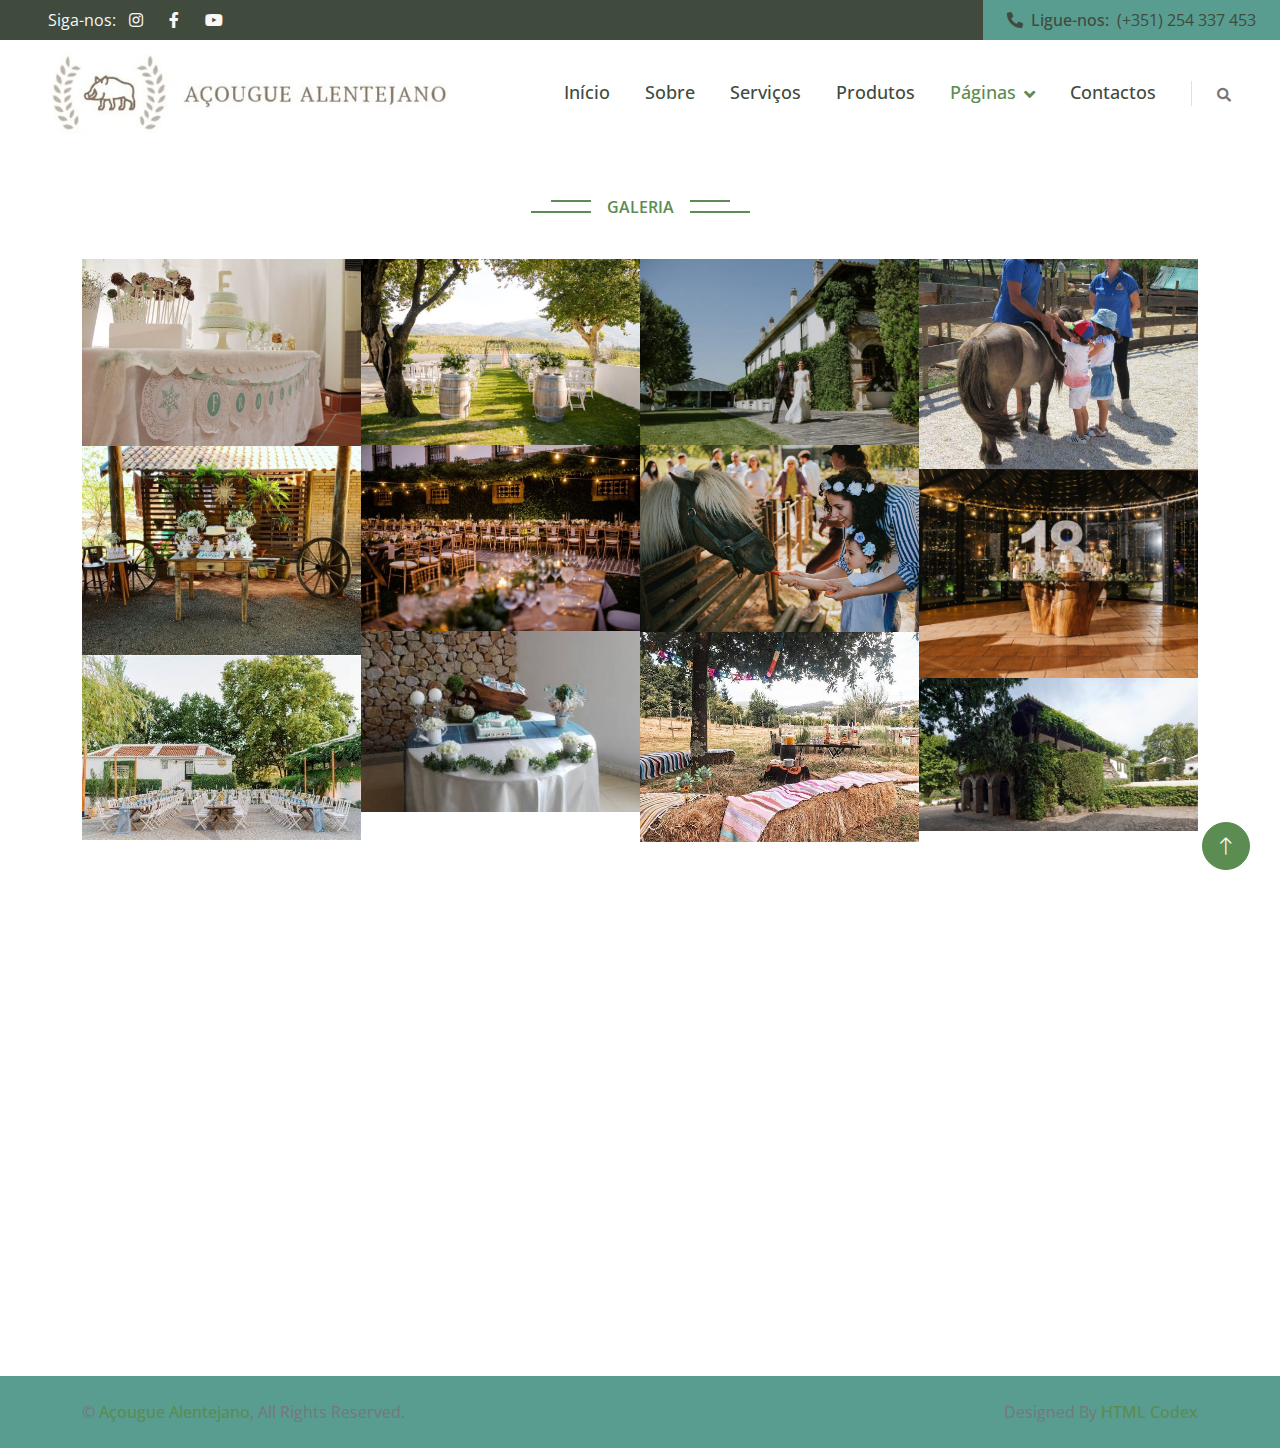
<file: gallery.html>
<!DOCTYPE html>
<html lang="pt">
  <head>
    <meta charset="utf-8" />
    <title>Açougue Alentejano - Restaurante</title>
    <meta content="width=device-width, initial-scale=1.0" name="viewport" />
    <meta
      name="Author"
      content="Tomás Leite 107393, Madalena Soares 107655, Diogo Almeida 108264, Sara Fonseca 108390, Tomás Silva 108400 Grupo 04"
    />
    <meta name="Keywords" content="Restaurante Açougue Alentejano" />
    <meta
      name="Description"
      content="Website do Restaurante Açougue Alentejano"
    />

    <!-- Favicon -->
    <link href="img/favicon.ico" rel="icon" />

    <!-- Google Web Fonts -->
    <link rel="preconnect" href="https://fonts.googleapis.com" />
    <link rel="preconnect" href="https://fonts.gstatic.com" crossorigin />
    <link
      href="https://fonts.googleapis.com/css2?family=Libre+Baskerville:wght@700&family=Open+Sans:wght@400;500;600&display=swap"
      rel="stylesheet"
    />

    <!-- Icon Font Stylesheet -->
    <link
      href="https://cdnjs.cloudflare.com/ajax/libs/font-awesome/5.10.0/css/all.min.css"
      rel="stylesheet"
    />
    <link
      href="https://cdn.jsdelivr.net/npm/bootstrap-icons@1.4.1/font/bootstrap-icons.css"
      rel="stylesheet"
    />

    <!-- Libraries Stylesheet -->
    <link href="lib/animate/animate.min.css" rel="stylesheet" />
    <link href="lib/owlcarousel/assets/owl.carousel.min.css" rel="stylesheet" />
    <link href="lib/lightbox/css/lightbox.min.css" rel="stylesheet" />

    <!-- Customized Bootstrap Stylesheet -->
    <link href="css/bootstrap.min.css" rel="stylesheet" />

    <!-- Template Stylesheet -->
    <link href="css/style.css" rel="stylesheet" />
  </head>

  <body>
    <!-- Spinner Start -->
    <div
      id="spinner"
      class="show bg-white position-fixed translate-middle w-100 vh-100 top-50 start-50 d-flex align-items-center justify-content-center"
    >
      <div
        class="spinner-border text-primary"
        role="status"
        style="width: 3rem; height: 3rem"
      ></div>
    </div>
    <!-- Spinner End -->

    <!-- Topbar Start -->
    <div class="container-fluid bg-dark px-0">
      <div class="row g-0 d-none d-lg-flex">
        <div class="col-lg-6 ps-5 text-start">
          <div class="h-100 d-inline-flex align-items-center text-light">
            <span>Siga-nos:</span>
            <a
              class="btn btn-link text-light"
              href="https://www.instagram.com/acouguealentejano/"
              ><i class="fab fa-instagram"></i
            ></a>
            <a
              class="btn btn-link text-light"
              href="https://pt-pt.facebook.com/"
              ><i class="fab fa-facebook-f"></i
            ></a>
            <a
              class="btn btn-link text-light"
              href="https://www.youtube.com/@acouguealentejano"
              ><i class="fab fa-youtube"></i
            ></a>
          </div>
        </div>
        <div class="col-lg-6 text-end">
          <div
            class="h-100 d-inline-flex align-items-center text-dark py-2 px-4 corazul"
          >
            <span class="me-2 fw-semi-bold"
              ><i class="fa fa-phone-alt me-2"></i>Ligue-nos:</span
            >
            <span>(+351) 254 337 453</span>
          </div>
        </div>
      </div>
    </div>
    <!-- Topbar End -->

    <!-- Navbar Start -->
    <nav
      class="navbar navbar-expand-lg bg-white navbar-light sticky-top px-4 px-lg-5"
    >
      <a href="index.html" class="navbar-brand d-flex align-items-center">
        <img src="imgr/logotipo.jpg" width="400px" />
      </a>
      <button
        type="button"
        class="navbar-toggler me-0"
        data-bs-toggle="collapse"
        data-bs-target="#navbarCollapse"
      >
        <span class="navbar-toggler-icon"></span>
      </button>
      <div class="collapse navbar-collapse" id="navbarCollapse">
        <div class="navbar-nav ms-auto p-4 p-lg-0">
          <a href="index.html" class="nav-item nav-link">Início</a>
          <a href="about.html" class="nav-item nav-link">Sobre</a>
          <a href="service.html" class="nav-item nav-link">Serviços</a>
          <a href="product.html" class="nav-item nav-link">Produtos</a>
          <div class="nav-item dropdown">
            <a
              href="#"
              class="nav-link dropdown-toggle active"
              data-bs-toggle="dropdown"
              >Páginas</a
            >
            <div class="dropdown-menu bg-light m-0">
              <a href="gallery.html" class="dropdown-item active">Galeria</a>
              <a href="team.html" class="dropdown-item">Staff</a>
              <a href="testimonial.html" class="dropdown-item"
                >Opiniões dos nossos clientes</a
              >
            </div>
          </div>
          <a href="contact.html" class="nav-item nav-link">Contactos</a>
        </div>
        <div class="border-start ps-4 d-none d-lg-block">
          <button type="button" class="btn btn-sm p-0">
            <i class="fa fa-search"></i>
          </button>
        </div>
      </div>
    </nav>
    <!-- Navbar End -->

    <!-- Gallery Start -->
    <div class="container-xxl py-5">
      <div class="container">
        <div
          class="text-center mx-auto pb-4 wow fadeInUp"
          data-wow-delay="0.1s"
          style="max-width: 600px"
        >
          <p class="section-title bg-white text-center text-primary px-3">
            Galeria
          </p>
        </div>
        <div class="row g-0">
          <div class="col-lg-3 col-md-6 wow fadeInUp" data-wow-delay="0.1s">
            <div class="row g-0">
              <div class="col-12">
                <a
                  class="d-block"
                  href="imgr/batizado mesa.jpg"
                  data-lightbox="gallery"
                >
                  <img class="img-fluid" src="imgr/batizado mesa.jpg" alt="" />
                </a>
              </div>
              <div class="col-12">
                <a
                  class="d-block"
                  href="imgr/batizado.jpg"
                  data-lightbox="gallery"
                >
                  <img class="img-fluid" src="imgr\batizado.jpg" alt="" />
                </a>
              </div>
              <div class="col-12">
                <a
                  class="d-block"
                  href="imgr/mesas.jpg"
                  data-lightbox="gallery"
                >
                  <img class="img-fluid" src="imgr/mesas.jpg" alt="" />
                </a>
              </div>
            </div>
          </div>
          <div class="col-lg-3 col-md-6 wow fadeInUp" data-wow-delay="0.3s">
            <div class="row g-0">
              <div class="col-12">
                <a
                  class="d-block"
                  href="imgr/casamento.jpg"
                  data-lightbox="gallery"
                >
                  <img class="img-fluid" src="imgr/casamento.jpg" alt="" />
                </a>
              </div>
              <div class="col-12">
                <a
                  class="d-block"
                  href="imgr/casamento 2.jpg"
                  data-lightbox="gallery"
                >
                  <img class="img-fluid" src="imgr/casamento 2.jpg" alt="" />
                </a>
              </div>
              <div class="col-12">
                <a
                  class="d-block"
                  href="imgr/mesa1.jpg"
                  data-lightbox="gallery"
                >
                  <img class="img-fluid" src="imgr/mesa1.jpg" alt="" />
                </a>
              </div>
            </div>
          </div>
          <div class="col-lg-3 col-md-6 wow fadeInUp" data-wow-delay="0.5s">
            <div class="row g-0">
              <div class="col-12">
                <a
                  class="d-block"
                  href="imgr/casamento 3.jpg"
                  data-lightbox="gallery"
                >
                  <img class="img-fluid" src="imgr/casamento 3.jpg" alt="" />
                </a>
              </div>
              <div class="col-12">
                <a
                  class="d-block"
                  href="imgr/cavalo .jpg"
                  data-lightbox="gallery"
                >
                  <img class="img-fluid" src="imgr/cavalo .jpg" alt="" />
                </a>
              </div>
              <div class="col-12">
                <a
                  class="d-block"
                  href="imgr/festa fora 2.jpg"
                  data-lightbox="gallery"
                >
                  <img class="img-fluid" src="imgr/festa fora 2.jpg" alt="" />
                </a>
              </div>
            </div>
          </div>
          <div class="col-lg-3 col-md-6 wow fadeInUp" data-wow-delay="0.7s">
            <div class="row g-0">
              <div class="col-12">
                <a
                  class="d-block"
                  href="imgr/cavalo 2.jpg"
                  data-lightbox="gallery"
                >
                  <img class="img-fluid" src="imgr/cavalo 2.jpg" alt="" />
                </a>
              </div>
              <div class="col-12">
                <a
                  class="d-block"
                  href="imgr/festa 18.jpg"
                  data-lightbox="gallery"
                >
                  <img class="img-fluid" src="imgr/festa 18.jpg" alt="" />
                </a>
              </div>
              <div class="col-12">
                <a
                  class="d-block"
                  href="imgr/exterior1.jpeg"
                  data-lightbox="gallery"
                >
                  <img class="img-fluid" src="imgr/exterior1.jpeg" alt="" />
                </a>
              </div>
            </div>
          </div>
        </div>
      </div>
    </div>
    <!-- Gallery End -->

    <!-- Footer Start -->
    <div
      class="container-fluid bg-dark footer mt-5 py-5 wow fadeIn"
      data-wow-delay="0.1s"
    >
      <div class="container py-5">
        <div class="row g-5">
          <div class="col-lg-3 col-md-6">
            <h5 class="text-white mb-4">O nosso espaço</h5>
            <p class="mb-2">
              <i class="fa fa-map-marker-alt me-3"></i>Barragem do Abrilongo,
              Campo Maior, Portugal
            </p>
            <p class="mb-2">
              <i class="fa fa-phone-alt me-3"></i>(+351) 254 337 453
            </p>
            <p class="mb-2">
              <i class="fa fa-envelope me-3"></i>acouguealentejano@gmail.com
            </p>
            <div class="d-flex pt-3">
              <a
                class="btn btn-square btn-secondary rounded-circle me-2"
                href="https://www.instagram.com/acouguealentejano/"
                ><i class="fab fa-instagram"></i
              ></a>
              <a
                class="btn btn-square btn-secondary rounded-circle me-2"
                href="https://pt-pt.facebook.com/"
                ><i class="fab fa-facebook-f"></i
              ></a>
              <a
                class="btn btn-square btn-secondary rounded-circle me-2"
                href="https://www.youtube.com/@acouguealentejano"
                ><i class="fab fa-youtube"></i
              ></a>
            </div>
          </div>
          <div class="col-lg-3 col-md-6">
            <h5 class="text-white mb-4">Links</h5>
            <a class="btn btn-link" href="about.html">Sobre nós</a>
            <a class="btn btn-link" href="contact.html">Contactos</a>
            <a class="btn btn-link" href="service.html">Serviços</a>
            <a class="btn btn-link" href="termosecondicoes.pdf"
              >Termos & Condições</a
            >
          </div>
          <div class="col-lg-3 col-md-6">
            <h5 class="text-white mb-4">Horário de Funcionamento</h5>
            <p class="mb-1">Terça a Sexta</p>
            <h6 class="text-light">19:00 - 23:00</h6>
            <p class="mb-1">Sábado e Domingo</p>
            <h6 class="text-light">Reservado para eventos</h6>
            <p class="mb-1">Segunda</p>
            <h6 class="text-light">Descanso semanal</h6>
          </div>
          <div class="col-lg-3 col-md-6">
            <h5 class="text-white mb-4">Newsletter</h5>
            <p>
              Receba todas as atualizações do Açougue Alentejano no seu Email
            </p>
            <div class="position-relative w-100">
              <input
                class="form-control bg-transparent w-100 py-3 ps-4 pe-5"
                type="text"
                placeholder="Your email"
              />
              <button
                type="button"
                class="btn btn-secondary py-2 position-absolute top-0 end-0 mt-2 me-2"
              >
                Registar
              </button>
            </div>
          </div>
        </div>
      </div>
    </div>
    <!-- Footer End -->

    <!-- Copyright Start -->
    <div class="container-fluid text-body copyright py-4 corazul">
      <div class="container">
        <div class="row">
          <div class="col-md-6 text-center text-md-start mb-3 mb-md-0">
            &copy; <a class="fw-semi-bold" href="#">Açougue Alentejano</a>, All
            Rights Reserved.
          </div>
          <div class="col-md-6 text-center text-md-end">
            <!--/*** This template is free as long as you keep the footer author’s credit link/attribution link/backlink. If you'd like to use the template without the footer author’s credit link/attribution link/backlink, you can purchase the Credit Removal License from "https://htmlcodex.com/credit-removal". Thank you for your support. ***/-->
            Designed By
            <a class="fw-semi-bold" href="https://htmlcodex.com">HTML Codex</a>
          </div>
        </div>
      </div>
    </div>
    <!-- Copyright End -->

    <!-- Back to Top -->
    <a
      href="#"
      class="btn btn-lg btn-primary btn-lg-square rounded-circle back-to-top"
      ><i class="bi bi-arrow-up"></i
    ></a>

    <!-- JavaScript Libraries -->
    <script src="https://code.jquery.com/jquery-3.4.1.min.js"></script>
    <script src="https://cdn.jsdelivr.net/npm/bootstrap@5.0.0/dist/js/bootstrap.bundle.min.js"></script>
    <script src="lib/wow/wow.min.js"></script>
    <script src="lib/easing/easing.min.js"></script>
    <script src="lib/waypoints/waypoints.min.js"></script>
    <script src="lib/owlcarousel/owl.carousel.min.js"></script>
    <script src="lib/counterup/counterup.min.js"></script>
    <script src="lib/parallax/parallax.min.js"></script>
    <script src="lib/lightbox/js/lightbox.min.js"></script>

    <!-- Template Javascript -->
    <script src="js/main.js"></script>
  </body>
</html>
</file>
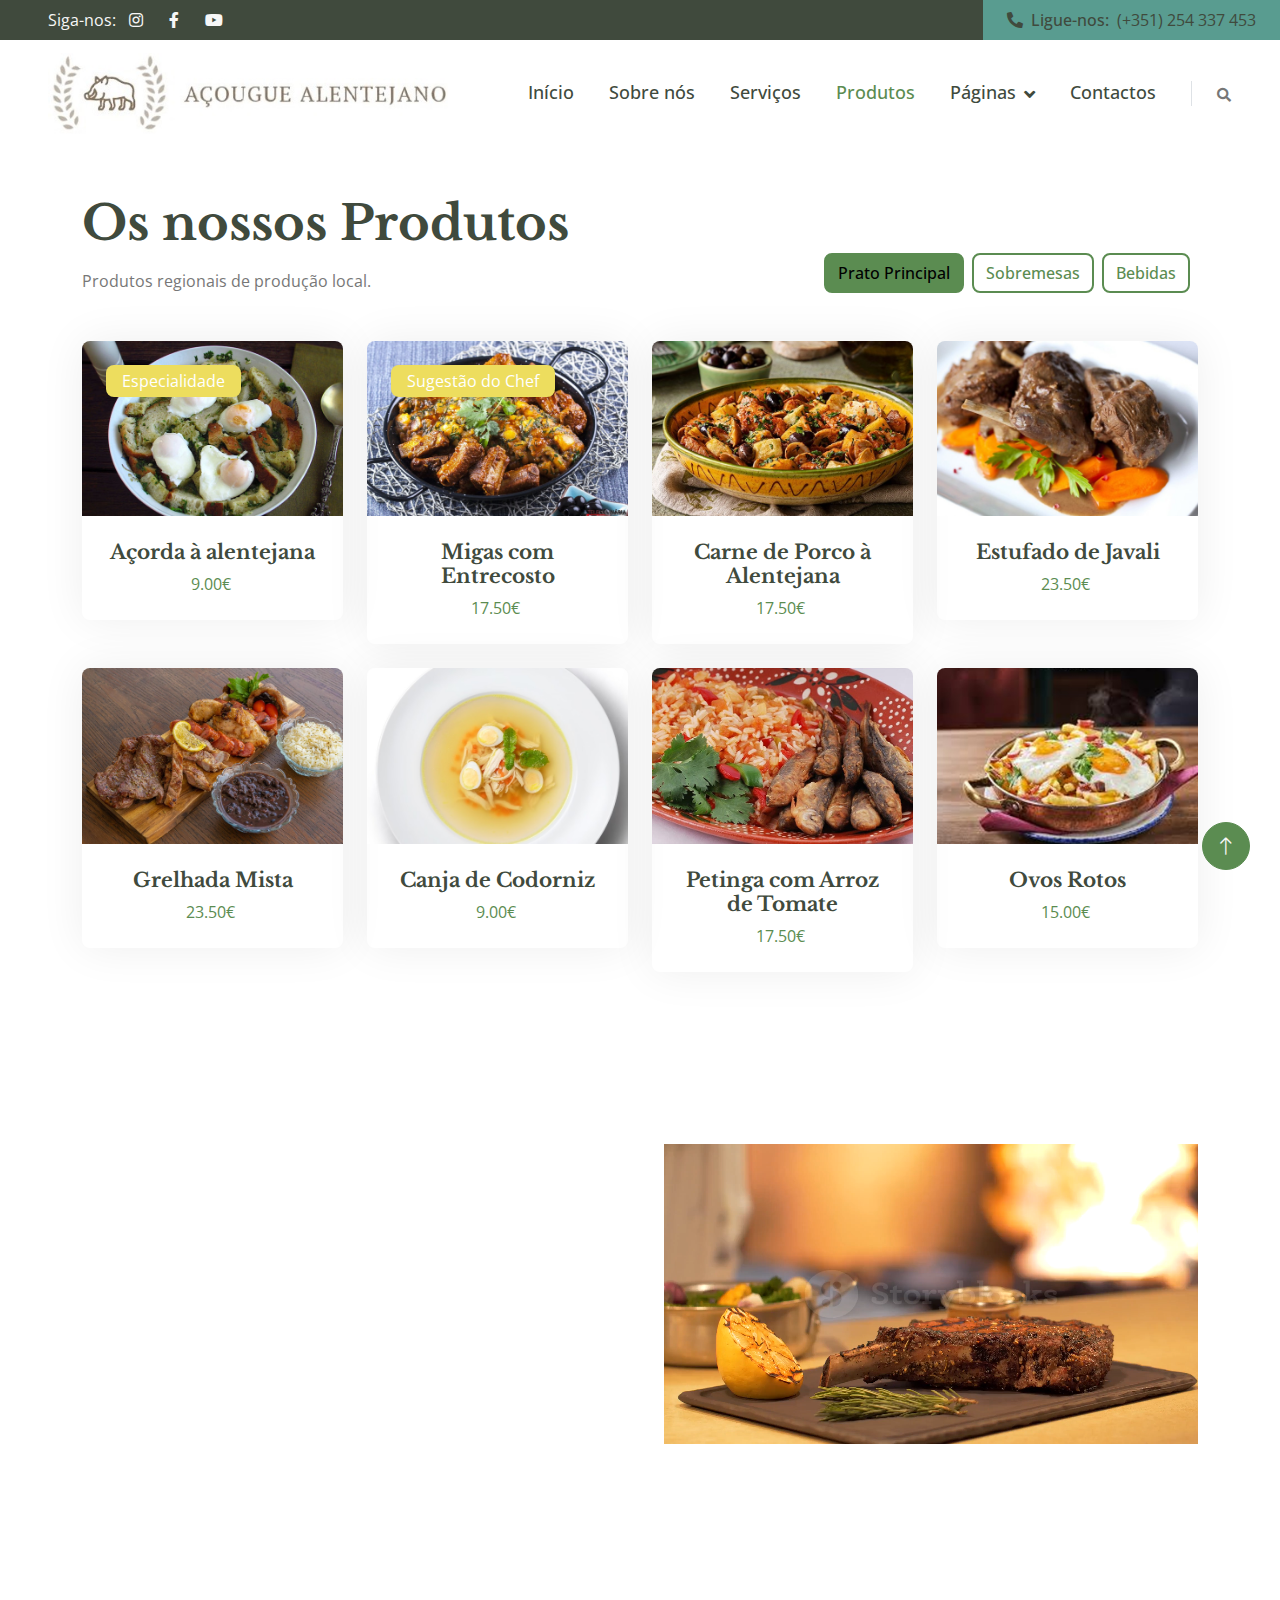
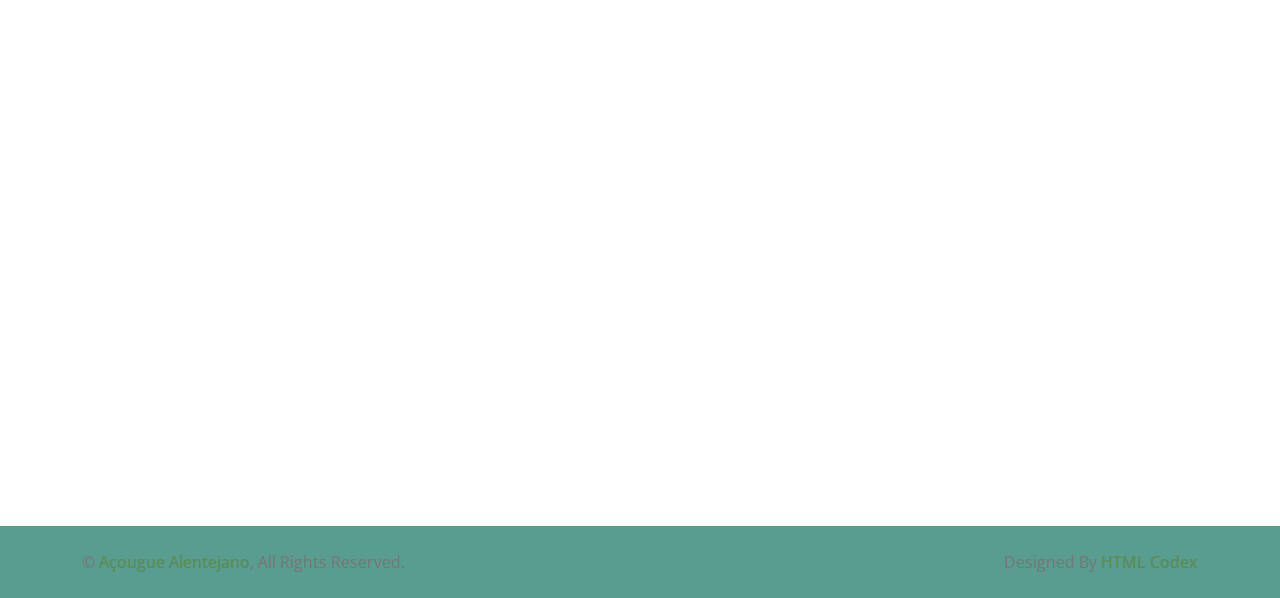
<file: product.html>
<!DOCTYPE html>
<html lang="pt">
    
<head>
    <meta charset="utf-8">
    <title>Açougue Alentejano - Restaurante</title>
    <meta content="width=device-width, initial-scale=1.0" name="viewport">
    <meta name="Author" content="Tomás Leite 107393, Madalena Soares 107655, Diogo Almeida 108264, Sara Fonseca 108390, Tomás Silva 108400 Grupo 04">
    <meta name="Keywords" content="Restaurante Açougue Alentejano">
    <meta name="Description" content="Website do Restaurante Açougue Alentejano">

    <!-- Favicon -->
    <link href="img/favicon.ico" rel="icon">

    <!-- Google Web Fonts -->
    <link rel="preconnect" href="https://fonts.googleapis.com">
    <link rel="preconnect" href="https://fonts.gstatic.com" crossorigin>
    <link href="https://fonts.googleapis.com/css2?family=Libre+Baskerville:wght@700&family=Open+Sans:wght@400;500;600&display=swap" rel="stylesheet">   

    <!-- Icon Font Stylesheet -->
    <link href="https://cdnjs.cloudflare.com/ajax/libs/font-awesome/5.10.0/css/all.min.css" rel="stylesheet">
    <link href="https://cdn.jsdelivr.net/npm/bootstrap-icons@1.4.1/font/bootstrap-icons.css" rel="stylesheet">

    <!-- Libraries Stylesheet -->
    <link href="lib/animate/animate.min.css" rel="stylesheet">
    <link href="lib/owlcarousel/assets/owl.carousel.min.css" rel="stylesheet">
    <link href="lib/lightbox/css/lightbox.min.css" rel="stylesheet">

    <!-- Customized Bootstrap Stylesheet -->
    <link href="css/bootstrap.min.css" rel="stylesheet">

    <!-- Template Stylesheet -->
    <link href="css/style.css" rel="stylesheet">
</head>

<body>
    <!-- Spinner Start -->
    <div id="spinner" class="show bg-white position-fixed translate-middle w-100 vh-100 top-50 start-50 d-flex align-items-center justify-content-center">
        <div class="spinner-border text-primary" role="status" style="width: 3rem; height: 3rem;"></div>
    </div>
    <!-- Spinner End -->


    <!-- Topbar Start -->
    <div class="container-fluid bg-dark px-0">
        <div class="row g-0 d-none d-lg-flex">
            <div class="col-lg-6 ps-5 text-start">
                <div class="h-100 d-inline-flex align-items-center text-light">
                    <span>Siga-nos:</span>
                    <a class="btn btn-link text-light" href="https://www.instagram.com/acouguealentejano/"><i class="fab fa-instagram"></i></a>
                    <a class="btn btn-link text-light" href="https://pt-pt.facebook.com/"><i class="fab fa-facebook-f"></i></a>
                    <a class="btn btn-link text-light" href="https://www.youtube.com/@acouguealentejano"><i class="fab fa-youtube"></i></a>
                </div>
            </div>
            <div class="col-lg-6 text-end">
                <div class="h-100 d-inline-flex align-items-center text-dark py-2 px-4 corazul">
                    <span class="me-2 fw-semi-bold"><i class="fa fa-phone-alt me-2"></i>Ligue-nos:</span>
                    <span>(+351) 254 337 453</span>
                </div>
            </div>
        </div>
    </div>
    <!-- Topbar End -->


    <!-- Navbar Start -->
    <nav class="navbar navbar-expand-lg bg-white navbar-light sticky-top px-4 px-lg-5">
        <a href="index.html" class="navbar-brand d-flex align-items-center">
            <img src="imgr/logotipo.jpg" width="400px"/>
        </a>
        <button type="button" class="navbar-toggler me-0" data-bs-toggle="collapse" data-bs-target="#navbarCollapse">
            <span class="navbar-toggler-icon"></span>
        </button>
        <div class="collapse navbar-collapse" id="navbarCollapse">
            <div class="navbar-nav ms-auto p-4 p-lg-0">
                <a href="index.html" class="nav-item nav-link">Início</a>
                <a href="about.html" class="nav-item nav-link">Sobre nós</a>
                <a href="service.html" class="nav-item nav-link">Serviços</a>
                <a href="product.html" class="nav-item nav-link active">Produtos</a>
                <div class="nav-item dropdown">
                    <a href="#" class="nav-link dropdown-toggle" data-bs-toggle="dropdown">Páginas</a>
                    <div class="dropdown-menu bg-light m-0">
                        <a href="gallery.html" class="dropdown-item">Galeria</a>
                        <a href="team.html" class="dropdown-item">Staff</a>
                        <a href="testimonial.html" class="dropdown-item">Opiniões dos nossos clientes</a>
                    </div>
                </div>
                <a href="contact.html" class="nav-item nav-link">Contactos</a>
            </div>
            <div class="border-start ps-4 d-none d-lg-block">
                <button type="button" class="btn btn-sm p-0"><i class="fa fa-search"></i></button>
            </div>
        </div>
    </nav>
    <!-- Navbar End -->


    <!-- Product Start -->
    <div class="container-xxl py-5">
        <div class="container">
          <div class="row g-0 gx-5 align-items-end">
            <div class="col-lg-6">
              <div
                class="section-header text-start mb-5 wow fadeInUp"
                data-wow-delay="0.1s"
                style="max-width: 500px"
              >
                <h1 class="display-5 mb-3">Os nossos Produtos</h1>
                <p>
                  Produtos regionais de produção local.
                </p>
              </div>
            </div>
            <div
              class="col-lg-6 text-start text-lg-end wow slideInRight"
              data-wow-delay="0.1s"
            >
              <ul class="nav nav-pills d-inline-flex justify-content-end mb-5">
                <li class="nav-item me-2">
                  <a
                    class="btn btn-outline-primary border-2 active"
                    data-bs-toggle="pill"
                    href="#tab-1"
                    >Prato Principal</a>
                </li>
                <li class="nav-item me-2">
                  <a
                    class="btn btn-outline-primary border-2"
                    data-bs-toggle="pill"
                    href="#tab-2"
                    >Sobremesas</a>
                </li>
                <li class="nav-item me-2">
                  <a
                    class="btn btn-outline-primary border-2"
                    data-bs-toggle="pill"
                    href="#tab-3"
                    >Bebidas</a>
                </li>
              </ul>
            </div>
          </div>
          <div class="tab-content">
            <div id="tab-1" class="tab-pane fade show p-0 active">
              <div class="row g-4">
                <div
                  class="col-xl-3 col-lg-4 col-md-6 wow fadeInUp"
                  data-wow-delay="0.1s"
                >
                  <div class="product-item">
                    <div class="position-relative bg-light overflow-hidden">
                      <img
                        class="img-fluid w-100"
                        src="imgr/acorda.jpg"
                        alt=""
                      />
                      <div
                        class="bg-secondary rounded text-white position-absolute start-0 top-0 m-4 py-1 px-3"
                      >
                        Especialidade
                      </div>
                    </div>
                    <div class="text-center p-4">
                      <a class="d-block h5 mb-2" href="">Açorda à alentejana</a>
                      <span class="text-primary me-1">9.00€</span>
                    </div>
                  </div>
                </div>
                <div
                  class="col-xl-3 col-lg-4 col-md-6 wow fadeInUp"
                  data-wow-delay="0.3s"
                >
                  <div class="product-item">
                    <div class="position-relative bg-light overflow-hidden">
                      <img
                        class="img-fluid w-100"
                        src="imgr/migascomentrecosto.jpg"
                        alt=""
                      />
                      <div
                        class="bg-secondary rounded text-white position-absolute start-0 top-0 m-4 py-1 px-3"
                      >
                        Sugestão do Chef
                      </div>
                    </div>
                    <div class="text-center p-4">
                      <a class="d-block h5 mb-2" href="">Migas com Entrecosto</a>
                      <span class="text-primary me-1">17.50€</span>
                    </div>
                  </div>
                </div>
                <div
                  class="col-xl-3 col-lg-4 col-md-6 wow fadeInUp"
                  data-wow-delay="0.5s"
                >
                  <div class="product-item">
                    <div class="position-relative bg-light overflow-hidden">
                      <img
                        class="img-fluid w-100"
                        src="imgr/carneporcoalentejana.jpg"
                        alt=""
                      />
                    </div>
                    <div class="text-center p-4">
                      <a class="d-block h5 mb-2" href="">Carne de Porco à Alentejana</a>
                      <span class="text-primary me-1">17.50€</span>
                    </div>
                  </div>
                </div>
                <div
                  class="col-xl-3 col-lg-4 col-md-6 wow fadeInUp"
                  data-wow-delay="0.7s"
                >
                  <div class="product-item">
                    <div class="position-relative bg-light overflow-hidden">
                      <img
                        class="img-fluid w-100"
                        src="imgr/javali.jpg"
                        alt=""
                      />
                    </div>
                    <div class="text-center p-4">
                      <a class="d-block h5 mb-2" href="">Estufado de Javali</a>
                      <span class="text-primary me-1">23.50€</span>
                    </div>
                  </div>
                </div>
                <div
                  class="col-xl-3 col-lg-4 col-md-6 wow fadeInUp"
                  data-wow-delay="0.1s"
                >
                  <div class="product-item">
                    <div class="position-relative bg-light overflow-hidden">
                      <img
                        class="img-fluid w-100"
                        src="imgr/grelhadamista.jpg"
                        alt=""
                      />
                    </div>
                    <div class="text-center p-4">
                      <a class="d-block h5 mb-2" href="">Grelhada Mista</a>
                      <span class="text-primary me-1">23.50€</span>
                    </div>
                  </div>
                </div>
                <div
                  class="col-xl-3 col-lg-4 col-md-6 wow fadeInUp"
                  data-wow-delay="0.3s"
                >
                  <div class="product-item">
                    <div class="position-relative bg-light overflow-hidden">
                      <img
                        class="img-fluid w-100"
                        src="imgr/canja.jpg"
                        alt=""
                      />
                    </div>
                    <div class="text-center p-4">
                      <a class="d-block h5 mb-2" href="">Canja de Codorniz</a>
                      <span class="text-primary me-1">9.00€</span>
                    </div>
                  </div>
                </div>
                <div
                  class="col-xl-3 col-lg-4 col-md-6 wow fadeInUp"
                  data-wow-delay="0.5s"
                >
                  <div class="product-item">
                    <div class="position-relative bg-light overflow-hidden">
                      <img
                        class="img-fluid w-100"
                        src="imgr/petingas.jpg"
                        alt=""
                      />
                    </div>
                    <div class="text-center p-4">
                      <a class="d-block h5 mb-2" href="">Petinga com Arroz de Tomate</a>
                      <span class="text-primary me-1">17.50€</span>
                    </div>
                  </div>
                </div>
                <div
                  class="col-xl-3 col-lg-4 col-md-6 wow fadeInUp"
                  data-wow-delay="0.7s"
                >
                  <div class="product-item">
                    <div class="position-relative bg-light overflow-hidden">
                      <img
                        class="img-fluid w-100"
                        src="imgr/ovosrotos.jpg"
                        alt=""
                      />
                    </div>
                    <div class="text-center p-4">
                      <a class="d-block h5 mb-2" href="">Ovos Rotos</a>
                      <span class="text-primary me-1">15.00€</span>
                    </div>
                  </div>
                </div>
                <div
                  class="col-12 text-center wow fadeInUp"
                  data-wow-delay="0.1s"
                >

            
                </div>
              </div>
            </div>
            <div id="tab-2" class="tab-pane fade show p-0">
              <div class="row g-4">
                <div class="col-xl-3 col-lg-4 col-md-6">
                  <div class="product-item">
                    <div class="position-relative bg-light overflow-hidden">
                      <img
                        class="img-fluid w-100"
                        src="imgr/sachim.jpg"
                        alt=""
                      />
                      <div
                        class="bg-secondary rounded text-white position-absolute start-0 top-0 m-4 py-1 px-3"
                      >
                        Especialidade da casa
                      </div>
                    </div>
                    <div class="text-center p-4">
                      <a class="d-block h5 mb-2" href="">Doce Sachim</a>
                      <span class="text-primary me-1">11.50€ (Unidade)</span>
                    </div>
                  </div>
                </div>
                <div class="col-xl-3 col-lg-4 col-md-6">
                  <div class="product-item">
                    <div class="position-relative bg-light overflow-hidden">
                      <img
                        class="img-fluid w-100"
                        src="imgr/mousse.jpg"
                        alt=""
                      />
                    </div>
                    <div class="text-center p-4">
                      <a class="d-block h5 mb-2" href="">Mousse de Chocolate</a>
                      <span class="text-primary me-1">6.50€</span>
                    </div>
                  </div>
                </div>
                <div class="col-xl-3 col-lg-4 col-md-6">
                  <div class="product-item">
                    <div class="position-relative bg-light overflow-hidden">
                      <img
                        class="img-fluid w-100"
                        src="imgr/sericaia.jpg"
                        alt=""
                      />
                    </div>
                    <div class="text-center p-4">
                      <a class="d-block h5 mb-2" href="">Sericaia</a>
                      <span class="text-primary me-1">9.00€</span>
                    </div>
                  </div>
                </div>
                <div class="col-xl-3 col-lg-4 col-md-6">
                  <div class="product-item">
                    <div class="position-relative bg-light overflow-hidden">
                      <img
                        class="img-fluid w-100"
                        src="imgr/babacamelo.jpg"
                        alt=""
                      />
                    </div>
                    <div class="text-center p-4">
                      <a class="d-block h5 mb-2" href="">Baba de Camelo</a>
                      <span class="text-primary me-1">7.50€</span>
                    </div>
                  </div>
                </div>
                <div class="col-xl-3 col-lg-4 col-md-6">
                  <div class="product-item">
                    <div class="position-relative bg-light overflow-hidden">
                      <img
                        class="img-fluid w-100"
                        src="imgr/bolo.jpg"
                        alt=""
                      />
                    </div>
                    <div class="text-center p-4">
                      <a class="d-block h5 mb-2" href="">Bolo</a>
                      <span class="text-primary me-1">6.50€ (fatia)</span>
                    </div>
                  </div>
                </div>
                <div class="col-xl-3 col-lg-4 col-md-6">
                  <div class="product-item">
                    <div class="position-relative bg-light overflow-hidden">
                      <img
                        class="img-fluid w-100"
                        src="imgr/serradura.jpg"
                        alt=""
                      />
                    </div>
                    <div class="text-center p-4">
                      <a class="d-block h5 mb-2" href="">Serradura</a>
                      <span class="text-primary me-1">8.50€</span>
                    </div>
                  </div>
                </div>
                <div class="col-xl-3 col-lg-4 col-md-6">
                  <div class="product-item">
                    <div class="position-relative bg-light overflow-hidden">
                      <img
                        class="img-fluid w-100"
                        src="imgr/tigelada.jpg"
                        alt=""
                      />
                    </div>
                    <div class="text-center p-4">
                      <a class="d-block h5 mb-2" href="">Tigelada</a>
                      <span class="text-primary me-1">9.00€</span>
                    </div>
                  </div>
                </div>
                <div class="col-xl-3 col-lg-4 col-md-6">
                  <div class="product-item">
                    <div class="position-relative bg-light overflow-hidden">
                      <img
                        class="img-fluid w-100"
                        src="imgr/cheesecake.jpg"
                        alt=""
                      />
                    </div>
                    <div class="text-center p-4">
                      <a class="d-block h5 mb-2" href="">Cheesecake</a>
                      <span class="text-primary me-1">8.00€ (fatia)</span>
                    </div>
                  </div>
                </div>
              </div>
            </div>
            <div id="tab-3" class="tab-pane fade show p-0">
              <div class="row g-4">
                <div class="col-xl-3 col-lg-4 col-md-6">
                  <div class="product-item">
                    <div class="position-relative bg-light overflow-hidden">
                      <img
                        class="img-fluid w-100"
                        src="imgr/especial.jpg"
                        alt=""
                      />
                      <div
                        class="bg-secondary rounded text-white position-absolute start-0 top-0 m-4 py-1 px-3"
                      >
                        Edição Limitada
                      </div>
                    </div>
                    <div class="text-center p-4">
                      <a class="d-block h5 mb-2" href="">Especial 100 Anos</a>
                      <span class="text-primary me-1">250.00€</span>
                    </div>
                  </div>
                </div>
                <div class="col-xl-3 col-lg-4 col-md-6">
                  <div class="product-item">
                    <div class="position-relative bg-light overflow-hidden">
                      <img
                        class="img-fluid w-100"
                        src="imgr/vinhorose.jpg"
                        alt=""
                      />
                    </div>
                    <div class="text-center p-4">
                      <a class="d-block h5 mb-2" href="">Vinho Rosé </a>
                      <span class="text-primary me-1">25.00€</span>
                    </div>
                  </div>
                </div>
                <div class="col-xl-3 col-lg-4 col-md-6">
                  <div class="product-item">
                    <div class="position-relative bg-light overflow-hidden">
                      <img
                        class="img-fluid w-100"
                        src="imgr/vinhobranco.jpg"
                        alt=""
                      />
                    </div>
                    <div class="text-center p-4">
                      <a class="d-block h5 mb-2" href="">Vinho Branco </a>
                      <span class="text-primary me-1">22.00€</span>
                    </div>
                  </div>
                </div>
                <div class="col-xl-3 col-lg-4 col-md-6">
                  <div class="product-item">
                    <div class="position-relative bg-light overflow-hidden">
                      <img
                        class="img-fluid w-100"
                        src="imgr/vinhotinto.jpg"
                        alt=""
                      />
                    </div>
                    <div class="text-center p-4">
                      <a class="d-block h5 mb-2" href="">Vinho Tinto</a>
                      <span class="text-primary me-1">20.00€</span>
                    </div>
                  </div>
                </div>
                <div class="col-xl-3 col-lg-4 col-md-6">
                  <div class="product-item">
                    <div class="position-relative bg-light overflow-hidden">
                      <img
                        class="img-fluid w-100"
                        src="imgr/whisky.jpg"
                        alt=""
                      />
                    </div>
                    <div class="text-center p-4">
                      <a class="d-block h5 mb-2" href="">Whisky </a>
                      <span class="text-primary me-1">30.00€</span>
                    </div>
                  </div>
                </div>
                <div class="col-xl-3 col-lg-4 col-md-6">
                  <div class="product-item">
                    <div class="position-relative bg-light overflow-hidden">
                      <img
                        class="img-fluid w-100"
                        src="imgr/licor.jpg"
                        alt=""
                      />
                    </div>
                    <div class="text-center p-4">
                      <a class="d-block h5 mb-2" href="">Licor </a>
                      <span class="text-primary me-1">27.00€</span>
                    </div>
                  </div>
                </div>
                <div class="col-xl-3 col-lg-4 col-md-6">
                  <div class="product-item">
                    <div class="position-relative bg-light overflow-hidden">
                      <img
                        class="img-fluid w-100"
                        src="imgr/aguardente.jpg"
                        alt=""
                      />
                    </div>
                    <div class="text-center p-4">
                      <a class="d-block h5 mb-2" href="">Aguardente</a>
                      <span class="text-primary me-1">15.00€</span>
                    </div>
                  </div>
                </div>
                <div class="col-xl-3 col-lg-4 col-md-6">
                  <div class="product-item">
                    <div class="position-relative bg-light overflow-hidden">
                      <img
                        class="img-fluid w-100"
                        src="imgr/azeitona.jpg"
                        alt=""
                      />
                      <div
                      class="bg-secondary rounded text-white position-absolute start-0 top-0 m-4 py-1 px-3"
                      >
                      LEVE 2, PAGUE 3
                      </div>
                    </div>
                    <div class="text-center p-4">
                      <a class="d-block h5 mb-2" href="">Vinho de Azeitona</a>
                      <span class="text-primary me-1">20.00€</span>
                    </div>
                  </div>
                </div>
              </div>
            </div>
        </div>
      </div>
      <!-- Product End -->

    

    <!-- Features Start -->
    <div class="container-xxl py-5">
        <div class="container">
            <div class="row g-5 align-items-center">
                <div class="col-lg-6 wow fadeInUp" data-wow-delay="0.1s">
                    <p class="section-title bg-white text-start text-primary pe-3">Os nossos produtos</p>
                    <h1 class="mb-4">Porque é que os nossos produtos são os favoritos dos clientes?</h1>
                    <p class="mb-4">Os melhores produtos do país.</p>
                    <p><i class="fa fa-check text-primary me-3"></i>Produtos frescos</p>
                    <p><i class="fa fa-check text-primary me-3"></i>Produtos nacionais</p>
                    <p><i class="fa fa-check text-primary me-3"></i>O melhor sabor</p>
                    <a class="btn btn-secondary rounded-pill py-3 px-5 mt-3" href="about.html">Sobre nós</a>
                </div>
                <div class="col-lg-6">
                    <div class="rounded overflow-hidden">
                        <div class="row g-0">
                          <video src="imgr/video_bife.mp4" preload="1" autoplay="1" muted="1" height="500" loop="1">
                        </div>
                    </div>
                </div>
            </div>
        </div>
    </div>
    </div>
    <!-- Features End -->


    <!-- Footer Start -->
    <div class="container-fluid bg-dark footer mt-5 py-5 wow fadeIn" data-wow-delay="0.1s">
        <div class="container py-5">
            <div class="row g-5">
                <div class="col-lg-3 col-md-6">
                    <h5 class="text-white mb-4">O nosso espaço</h5>
                    <p class="mb-2"><i class="fa fa-map-marker-alt me-3"></i>Barragem do Abrilongo, Campo Maior, Portugal</p>
                    <p class="mb-2"><i class="fa fa-phone-alt me-3"></i>(+351) 254 337 453</p>
                    <p class="mb-2"><i class="fa fa-envelope me-3"></i>acouguealentejano@gmail.com</p>
                    <div class="d-flex pt-3">
                      <a class="btn btn-square btn-secondary rounded-circle me-2" href="https://www.instagram.com/acouguealentejano/"><i class="fab fa-instagram"></i></a>
                      <a class="btn btn-square btn-secondary rounded-circle me-2" href="https://pt-pt.facebook.com/"><i class="fab fa-facebook-f"></i></a>
                      <a class="btn btn-square btn-secondary rounded-circle me-2" href="https://www.youtube.com/@acouguealentejano"><i class="fab fa-youtube"></i></a>
                    </div>
                </div>
                <div class="col-lg-3 col-md-6">
                  <h5 class="text-white mb-4">Links</h5>
                  <a class="btn btn-link" href="about.html">Sobre nós</a>
                  <a class="btn btn-link" href="contact.html">Contactos</a>
                  <a class="btn btn-link" href="service.html">Serviços</a>
                  <a class="btn btn-link" href="termosecondicoes.pdf">Termos & Condições</a>
                </div>
                <div class="col-lg-3 col-md-6">
                    <h5 class="text-white mb-4">Horário de Funcionamento</h5>
                    <p class="mb-1">Terça a Sexta</p>
                    <h6 class="text-light">19:00 - 23:00</h6>
                    <p class="mb-1">Sábado e Domingo</p>
                    <h6 class="text-light">Reservado para eventos</h6>
                    <p class="mb-1">Segunda</p>
                    <h6 class="text-light">Descanso semanal</h6>
                </div>
                <div class="col-lg-3 col-md-6">
                  <h5 class="text-white mb-4">Newsletter</h5>
                  <p>Receba todas as atualizações do Açougue Alentejano no seu Email</p>
                  <div class="position-relative w-100">
                      <input class="form-control bg-transparent w-100 py-3 ps-4 pe-5" type="text" placeholder="Your email">
                      <button type="button" class="btn btn-secondary py-2 position-absolute top-0 end-0 mt-2 me-2">Registar</button>
                  </div>
              </div>
            </div>
        </div>
    </div>
    <!-- Footer End -->


    <!-- Copyright Start -->
    <div class="container-fluid text-body copyright py-4 corazul">
        <div class="container">
            <div class="row">
                <div class="col-md-6 text-center text-md-start mb-3 mb-md-0">
                    &copy; <a class="fw-semi-bold" href="#">Açougue Alentejano</a>, All Rights Reserved.
                </div>
                <div class="col-md-6 text-center text-md-end">
                    <!--/*** This template is free as long as you keep the footer author’s credit link/attribution link/backlink. If you'd like to use the template without the footer author’s credit link/attribution link/backlink, you can purchase the Credit Removal License from "https://htmlcodex.com/credit-removal". Thank you for your support. ***/-->
                    Designed By <a class="fw-semi-bold" href="https://htmlcodex.com">HTML Codex</a>
                </div>
            </div>
        </div>
    </div>
    <!-- Copyright End -->


    <!-- Back to Top -->
    <a href="#" class="btn btn-lg btn-primary btn-lg-square rounded-circle back-to-top"><i class="bi bi-arrow-up"></i></a>


    <!-- JavaScript Libraries -->
    <script src="https://code.jquery.com/jquery-3.4.1.min.js"></script>
    <script src="https://cdn.jsdelivr.net/npm/bootstrap@5.0.0/dist/js/bootstrap.bundle.min.js"></script>
    <script src="lib/wow/wow.min.js"></script>
    <script src="lib/easing/easing.min.js"></script>
    <script src="lib/waypoints/waypoints.min.js"></script>
    <script src="lib/owlcarousel/owl.carousel.min.js"></script>
    <script src="lib/counterup/counterup.min.js"></script>
    <script src="lib/parallax/parallax.min.js"></script>
    <script src="lib/lightbox/js/lightbox.min.js"></script>

    <!-- Template Javascript -->
    <script src="js/main.js"></script>
</body>

</html>
</file>
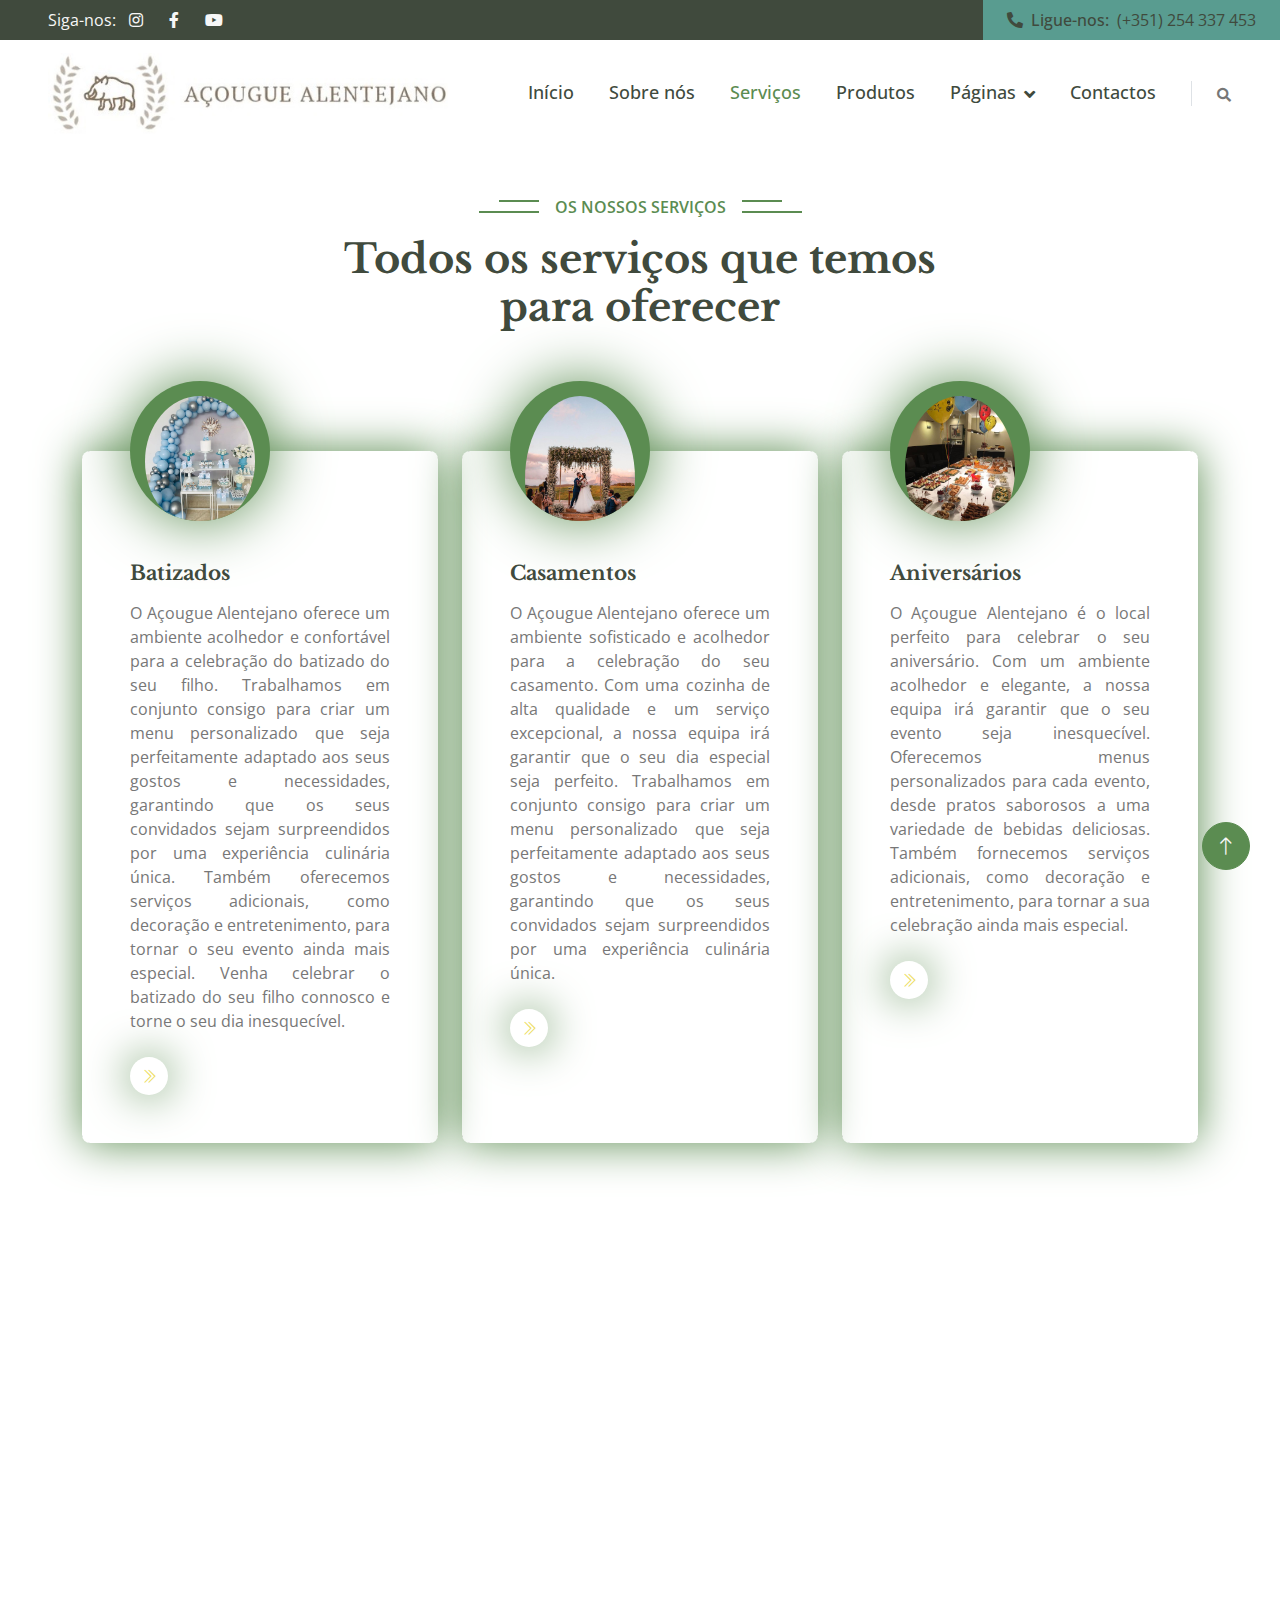
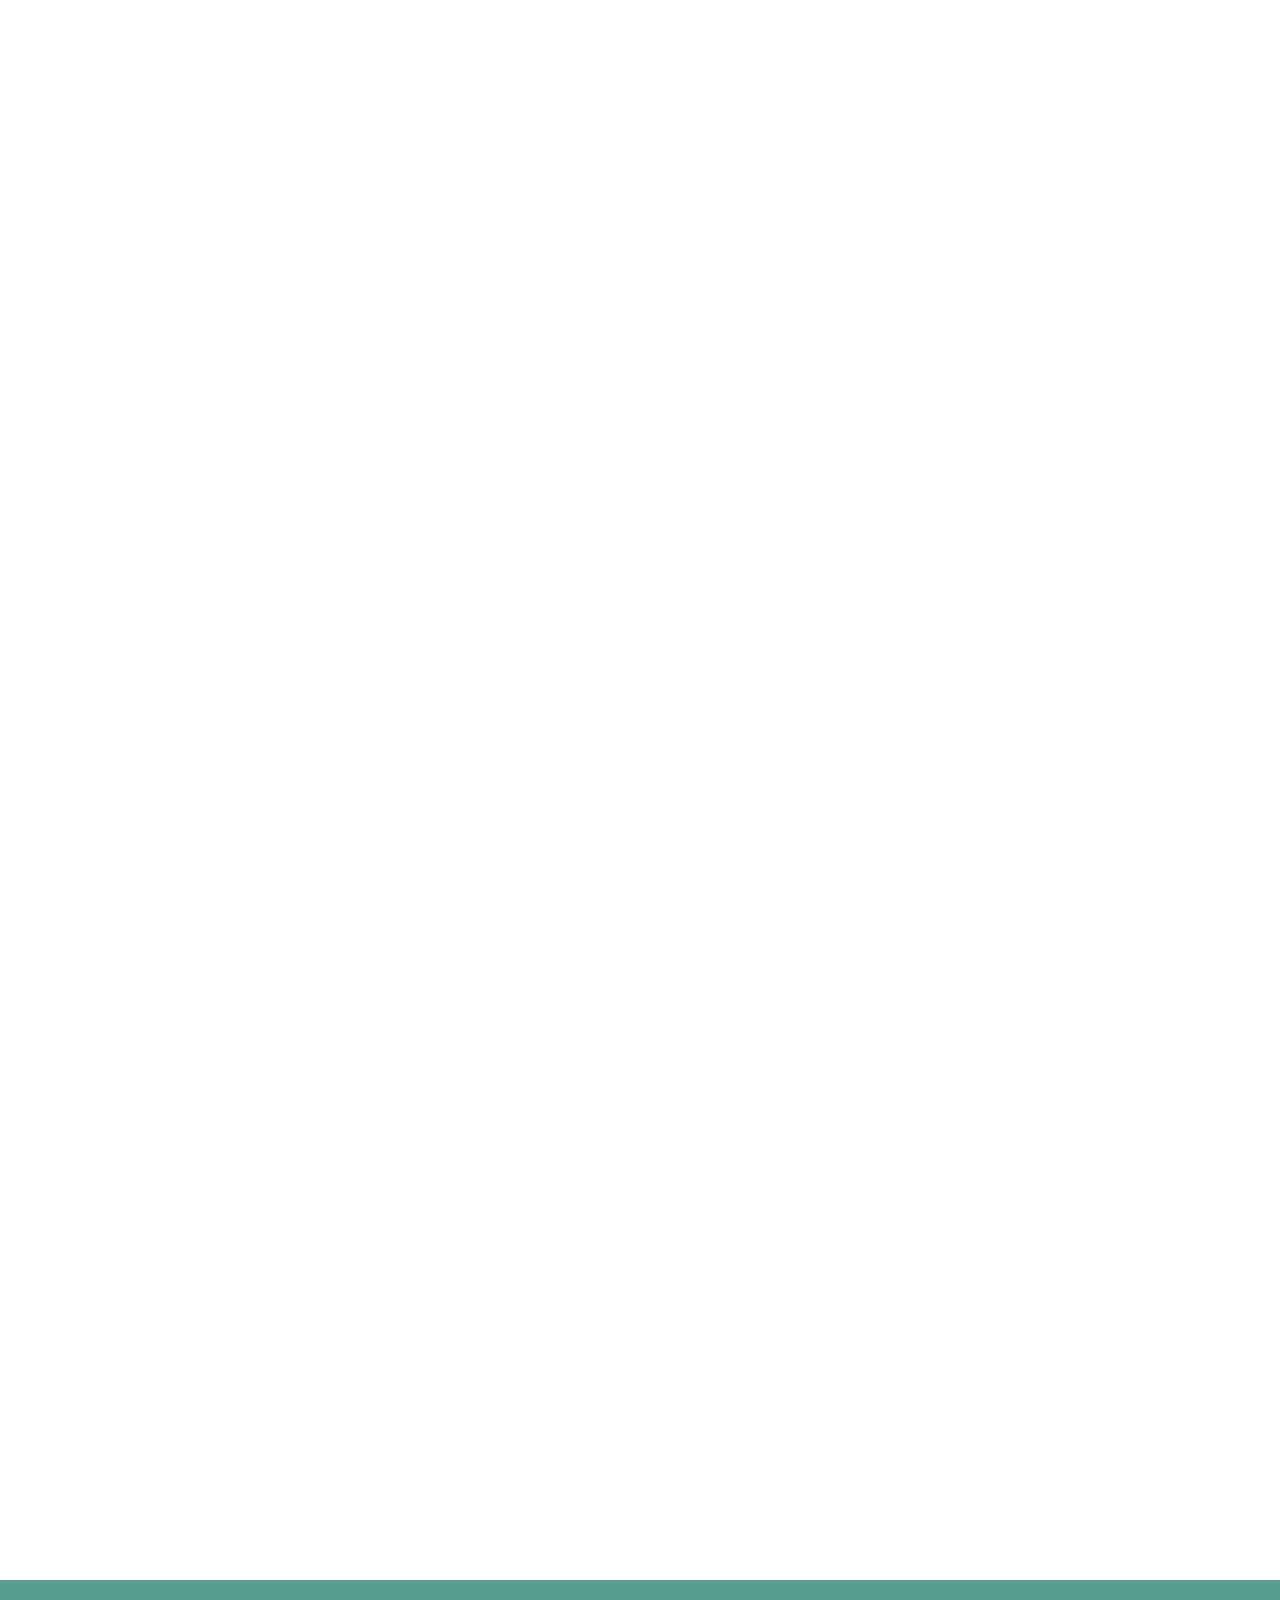
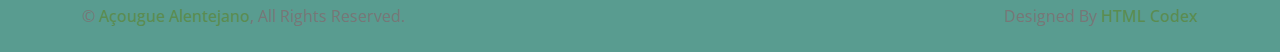
<file: service.html>
<!DOCTYPE html>
<html lang="pt">

<head>
    <meta charset="utf-8">
    <title>Açougue Alentejano - Restaurante</title>
    <meta content="width=device-width, initial-scale=1.0" name="viewport">
    <meta name="Author" content="Tomás Leite 107393, Madalena Soares 107655, Diogo Almeida 108264, Sara Fonseca 108390, Tomás Silva 108400 Grupo 04">
    <meta name="Keywords" content="Restaurante Açougue Alentejano">
    <meta name="Description" content="Website do Restaurante Açougue Alentejano">

    <!-- Favicon -->
    <link href="img/favicon.ico" rel="icon">

    <!-- Google Web Fonts -->
    <link rel="preconnect" href="https://fonts.googleapis.com">
    <link rel="preconnect" href="https://fonts.gstatic.com" crossorigin>
    <link href="https://fonts.googleapis.com/css2?family=Libre+Baskerville:wght@700&family=Open+Sans:wght@400;500;600&display=swap" rel="stylesheet">   

    <!-- Icon Font Stylesheet -->
    <link href="https://cdnjs.cloudflare.com/ajax/libs/font-awesome/5.10.0/css/all.min.css" rel="stylesheet">
    <link href="https://cdn.jsdelivr.net/npm/bootstrap-icons@1.4.1/font/bootstrap-icons.css" rel="stylesheet">

    <!-- Libraries Stylesheet -->
    <link href="lib/animate/animate.min.css" rel="stylesheet">
    <link href="lib/owlcarousel/assets/owl.carousel.min.css" rel="stylesheet">
    <link href="lib/lightbox/css/lightbox.min.css" rel="stylesheet">

    <!-- Customized Bootstrap Stylesheet -->
    <link href="css/bootstrap.min.css" rel="stylesheet">

    <!-- Template Stylesheet -->
    <link href="css/style.css" rel="stylesheet">
</head>

<body>
    <!-- Spinner Start -->
    <div id="spinner" class="show bg-white position-fixed translate-middle w-100 vh-100 top-50 start-50 d-flex align-items-center justify-content-center">
        <div class="spinner-border text-primary" role="status" style="width: 3rem; height: 3rem;"></div>
    </div>
    <!-- Spinner End -->


    <!-- Topbar Start -->
    <div class="container-fluid bg-dark px-0">
        <div class="row g-0 d-none d-lg-flex">
            <div class="col-lg-6 ps-5 text-start">
                <div class="h-100 d-inline-flex align-items-center text-light">
                    <span>Siga-nos:</span>
                    <a class="btn btn-link text-light" href="https://www.instagram.com/acouguealentejano/"><i class="fab fa-instagram"></i></a>
                    <a class="btn btn-link text-light" href="https://pt-pt.facebook.com/"><i class="fab fa-facebook-f"></i></a>
                    <a class="btn btn-link text-light" href="https://www.youtube.com/@acouguealentejano"><i class="fab fa-youtube"></i></a>
                </div>
            </div>
            <div class="col-lg-6 text-end">
                <div class="h-100 d-inline-flex align-items-center text-dark py-2 px-4 corazul">
                    <span class="me-2 fw-semi-bold"><i class="fa fa-phone-alt me-2"></i>Ligue-nos:</span>
                    <span>(+351) 254 337 453</span>
                </div>
            </div>
        </div>
    </div>
    <!-- Topbar End -->


    <!-- Navbar Start -->
    <nav class="navbar navbar-expand-lg bg-white navbar-light sticky-top px-4 px-lg-5">
        <a href="index.html" class="navbar-brand d-flex align-items-center">
            <img src="imgr/logotipo.jpg" width="400px"/>
        </a>
        <button type="button" class="navbar-toggler me-0" data-bs-toggle="collapse" data-bs-target="#navbarCollapse">
            <span class="navbar-toggler-icon"></span>
        </button>
        <div class="collapse navbar-collapse" id="navbarCollapse">
            <div class="navbar-nav ms-auto p-4 p-lg-0">
                <a href="index.html" class="nav-item nav-link">Início</a>
                <a href="about.html" class="nav-item nav-link">Sobre nós</a>
                <a href="service.html" class="nav-item nav-link active">Serviços</a>
                <a href="product.html" class="nav-item nav-link">Produtos</a>
                <div class="nav-item dropdown">
                    <a href="#" class="nav-link dropdown-toggle" data-bs-toggle="dropdown">Páginas</a>
                    <div class="dropdown-menu bg-light m-0">
                        <a href="gallery.html" class="dropdown-item">Galeria</a>
                        <a href="team.html" class="dropdown-item">Staff</a>
                        <a href="testimonial.html" class="dropdown-item">Opiniões dos nossos clientes</a>
                    </div>
                </div>
                <a href="contact.html" class="nav-item nav-link">Contactos</a>
            </div>
            <div class="border-start ps-4 d-none d-lg-block">
                <button type="button" class="btn btn-sm p-0"><i class="fa fa-search"></i></button>
            </div>
        </div>
    </nav>
    <!-- Navbar End -->


    <!-- Service Start -->
    <div class="container-xxl py-5">
        <div class="container">
            <div class="text-center mx-auto pb-4 wow fadeInUp" data-wow-delay="0.1s" style="max-width: 600px;">
                <p class="section-title bg-white text-center text-primary px-3">Os nossos Serviços</p>
                <h1 class="mb-5">Todos os serviços que temos para oferecer</h1>
            </div>
            <div class="row gy-5 gx-4">
                <div class="col-lg-4 col-md-6 pt-5 wow fadeInUp" data-wow-delay="0.3s">
                    <div class="service-item d-flex h-100">
                        <div class="service-img">
                            <img class="img-fluid" src="imgr/batizados.jpg" alt="">
                        </div>
                        <div class="service-text p-5 pt-0">
                            <div class="service-icon">
                                <img class="img-fluid rounded-circle" src="imgr/batizados.jpg" alt="">
                            </div>
                            <h5 class="mb-3">Batizados</h4>
                            <p class="mb-4" Align="justify">O Açougue Alentejano oferece um ambiente acolhedor e confortável para a celebração do batizado do seu filho. Trabalhamos em conjunto consigo para criar um menu personalizado que seja perfeitamente adaptado aos seus gostos e necessidades, garantindo que os seus convidados sejam surpreendidos por uma experiência culinária única. Também oferecemos serviços adicionais, como decoração e entretenimento, para tornar o seu evento ainda mais especial. Venha celebrar o batizado do seu filho connosco e torne o seu dia inesquecível.</p>
                            <a class="btn btn-square rounded-circle" href="contact.html"><i class="bi bi-chevron-double-right"></i></a>
                        </div>
                    </div>
                </div>
                <div class="col-lg-4 col-md-6 pt-5 wow fadeInUp" data-wow-delay="0.3s">
                    <div class="service-item d-flex h-100">
                        <div class="service-img">
                            <img class="img-fluid" src="imgr/casamentos.jpg" alt="">
                        </div>
                        <div class="service-text p-5 pt-0">
                            <div class="service-icon">
                                <img class="img-fluid rounded-circle" src="imgr/casamentos.jpg" alt="">
                            </div>
                            <h5 class="mb-3">Casamentos</h5>
                            <p class="mb-4" Align="justify">O Açougue Alentejano oferece um ambiente sofisticado e acolhedor para a celebração do seu casamento. Com uma cozinha de alta qualidade e um serviço excepcional, a nossa equipa irá garantir que o seu dia especial seja perfeito. Trabalhamos em conjunto consigo para criar um menu personalizado que seja perfeitamente adaptado aos seus gostos e necessidades, garantindo que os seus convidados sejam surpreendidos por uma experiência culinária única.</p>
                            <a class="btn btn-square rounded-circle" href="contact.html"><i class="bi bi-chevron-double-right"></i></a>
                        </div>
                    </div>
                </div>
                <div class="col-lg-4 col-md-6 pt-5 wow fadeInUp" data-wow-delay="0.3s">
                    <div class="service-item d-flex h-100">
                        <div class="service-img">
                            <img class="img-fluid" src="imgr/aniversarios.jpg" alt="">
                        </div>
                        <div class="service-text p-5 pt-0">
                            <div class="service-icon">
                                <img class="img-fluid rounded-circle" src="imgr/aniversarios.jpg" alt="">
                            </div>
                            <h5 class="mb-3">Aniversários</h5>
                            <p class="mb-4" Align="justify">O Açougue Alentejano é o local perfeito para celebrar o seu aniversário. Com um ambiente acolhedor e elegante, a nossa equipa irá garantir que o seu evento seja inesquecível. Oferecemos menus personalizados para cada evento, desde pratos saborosos a uma variedade de bebidas deliciosas. Também fornecemos serviços adicionais, como decoração e entretenimento, para tornar a sua celebração ainda mais especial.

                            </p>
                            <a class="btn btn-square rounded-circle" href="contact.html"><i class="bi bi-chevron-double-right"></i></a>
                        </div>
                    </div>
                </div>
            </div>
        </div>
    </div>
    <!-- Service End -->


    <!-- Features Start -->
    <div class="container-xxl py-5">
        <div class="container">
            <div class="row g-5 align-items-center">
                <div class="col-lg-6 wow fadeInUp" data-wow-delay="0.1s">
                    <p class="section-title bg-white text-start text-primary pe-3">Açougue Alentejano</p>
                    <h1 class="mb-4">Porque os clientes gostam dos nossos serviços.</h1>
                    <p class="mb-4">Qualidade sem igual!</p>
                    <p><i class="fa fa-check text-primary me-3"></i>Produtos Frescos e Saborosos</p>
                    <p><i class="fa fa-check text-primary me-3"></i>Serviços de Qualidade</p>
                    <p><i class="fa fa-check text-primary me-3"></i>Os melhores Profissionais</p>
                    <a class="btn btn-secondary rounded-pill py-3 px-5 mt-3" href="about.html">Sobre nós</a>
                </div>
                <div class="col-lg-6">
                    <div class="rounded overflow-hidden">
                        <div class="row g-0">
                            <div class="col-sm-6 wow fadeIn" data-wow-delay="0.1s">
                                <video src="imgr/video_catering.mp4" preload="1" autoplay="1" muted="1" height="500" loop="1">
                            </div>
                        </div>
                    </div>
                </div>
            </div>
        </div>
    </div>
    <!-- Features End -->

    <!--Preçário Início-->
    <div class="container-fluid py-5" align="align-items-center">
        <div class="container-fluid text-center text-primary pe-3">
            <div class="col-lg-6 wow fadeInUp" data-wow-delay="0.3s">
                <div class="service-text p-5 pt-0">
                <table class="table2"
                border="0"
                width="700"
                height="400"
                cellpadding="20px"
                cellspacing="10px"
                >
                <caption align="Top">
                    <div class="text-center mx-auto pb-4 wow fadeInUp" data-wow-delay="0.1s" style="max-width: 600px;">
                        <p class="mb-5">Preçário</p>
                    </div>
                </caption>
                <tr>
                  <th class="white" >Serviço</th>
                  <th class="white" >Preço</th>
                  <th class="white" >Imagem</th>
                </tr>
                <tr>
                  <td>Casamento</td>
                  <td class="corazul white">200€ p/ pessoa</td>
                  <td>
                    <figure>
                      <img
                        src="imgr/casamentos.jpg"
                        height="100"
                        title="Casamento"
                        alt="Um casamento no Açougue Alentejano"
                      />
                      <figcaption><a href="imgr/casamentos.jpg">Fig.1- Casamento</a></figcaption>
                    </figure>
                  </td>
                </tr>
                <tr>
                  <td>Batizado</td>
                  <td class="corazul white">50€ p/ pessoa</td>
                  <td>
                    <figure>
                      <img
                        src="imgr/batizados.jpg"
                        height="90"
                        title="Batizado"
                        alt="Um batizado no Açougue Alentejano"
                      />
                      <figcaption>
                        <a href="imgr/batizados.jpg">Fig.2- Batizado</a>
                      </figcaption>
                    </figure>
                  </td>
                </tr>
                <tr>
                  <td >Aniversário</td>
                  <td class="corazul white">15€ p/ pessoa</td>
                  <td>
                    <figure>
                      <img
                        src="imgr/aniversarios.jpg"
                        height="100"
                        title="Aniversário"
                        alt="Um Aniversário"
                      />
                      <figcaption>Fig.3- Aniversário</figcaption>
                    </figure>
                  </td>
                </tr>
                </table>
                </div>
            </div>
        </div>
    </div>
    <!--Preçário Fim-->


    <!-- Footer Start -->
    <div class="container-fluid bg-dark footer mt-5 py-5 wow fadeIn" data-wow-delay="0.1s">
        <div class="container py-5">
            <div class="row g-5">
                <div class="col-lg-3 col-md-6">
                    <h5 class="text-white mb-4">O nosso espaço</h5>
                    <p class="mb-2"><i class="fa fa-map-marker-alt me-3"></i>Barragem do Abrilongo, Campo Maior, Portugal</p>
                    <p class="mb-2"><i class="fa fa-phone-alt me-3"></i>(+351) 254 337 453</p>
                    <p class="mb-2"><i class="fa fa-envelope me-3"></i>acouguealentejano@gmail.com</p>
                    <div class="d-flex pt-3">
                        <a class="btn btn-square btn-secondary rounded-circle me-2" href="https://www.instagram.com/acouguealentejano/"><i class="fab fa-instagram"></i></a>
                        <a class="btn btn-square btn-secondary rounded-circle me-2" href="https://pt-pt.facebook.com/"><i class="fab fa-facebook-f"></i></a>
                        <a class="btn btn-square btn-secondary rounded-circle me-2" href="https://www.youtube.com/@acouguealentejano"><i class="fab fa-youtube"></i></a>
                    </div>
                </div>
                <div class="col-lg-3 col-md-6">
                    <h5 class="text-white mb-4">Links</h5>
                    <a class="btn btn-link" href="about.html">Sobre nós</a>
                    <a class="btn btn-link" href="contact.html">Contactos</a>
                    <a class="btn btn-link" href="service.html">Serviços</a>
                    <a class="btn btn-link" href="termosecondicoes.pdf">Termos & Condições</a>
                </div>
                <div class="col-lg-3 col-md-6">
                    <h5 class="text-white mb-4">Horário de Funcionamento</h5>
                    <p class="mb-1">Terça a Sexta</p>
                    <h6 class="text-light">19:00 - 23:00</h6>
                    <p class="mb-1">Sábado e Domingo</p>
                    <h6 class="text-light">Reservado para eventos</h6>
                    <p class="mb-1">Segunda</p>
                    <h6 class="text-light">Descanso semanal</h6>
                </div>
                <div class="col-lg-3 col-md-6">
                    <h5 class="text-white mb-4">Newsletter</h5>
                    <p>Receba todas as atualizações do Açougue Alentejano no seu Email</p>
                    <div class="position-relative w-100">
                        <input class="form-control bg-transparent w-100 py-3 ps-4 pe-5" type="text" placeholder="Your email">
                        <button type="button" class="btn btn-secondary py-2 position-absolute top-0 end-0 mt-2 me-2">Registar</button>
                    </div>
                </div>
            </div>
        </div>
    </div>
    <!-- Footer End -->


    <!-- Copyright Start -->
    <div class="container-fluid text-body copyright py-4 corazul">
        <div class="container">
            <div class="row">
                <div class="col-md-6 text-center text-md-start mb-3 mb-md-0">
                    &copy; <a class="fw-semi-bold" href="#">Açougue Alentejano</a>, All Rights Reserved.
                </div>
                <div class="col-md-6 text-center text-md-end">
                    <!--/*** This template is free as long as you keep the footer author’s credit link/attribution link/backlink. If you'd like to use the template without the footer author’s credit link/attribution link/backlink, you can purchase the Credit Removal License from "https://htmlcodex.com/credit-removal". Thank you for your support. ***/-->
                    Designed By <a class="fw-semi-bold" href="https://htmlcodex.com">HTML Codex</a>
                </div>
            </div>
        </div>
    </div>
    <!-- Copyright End -->


    <!-- Back to Top -->
    <a href="#" class="btn btn-lg btn-primary btn-lg-square rounded-circle back-to-top"><i class="bi bi-arrow-up"></i></a>


    <!-- JavaScript Libraries -->
    <script src="https://code.jquery.com/jquery-3.4.1.min.js"></script>
    <script src="https://cdn.jsdelivr.net/npm/bootstrap@5.0.0/dist/js/bootstrap.bundle.min.js"></script>
    <script src="lib/wow/wow.min.js"></script>
    <script src="lib/easing/easing.min.js"></script>
    <script src="lib/waypoints/waypoints.min.js"></script>
    <script src="lib/owlcarousel/owl.carousel.min.js"></script>
    <script src="lib/counterup/counterup.min.js"></script>
    <script src="lib/parallax/parallax.min.js"></script>
    <script src="lib/lightbox/js/lightbox.min.js"></script>

    <!-- Template Javascript -->
    <script src="js/main.js"></script>
</body>

</html>
</file>
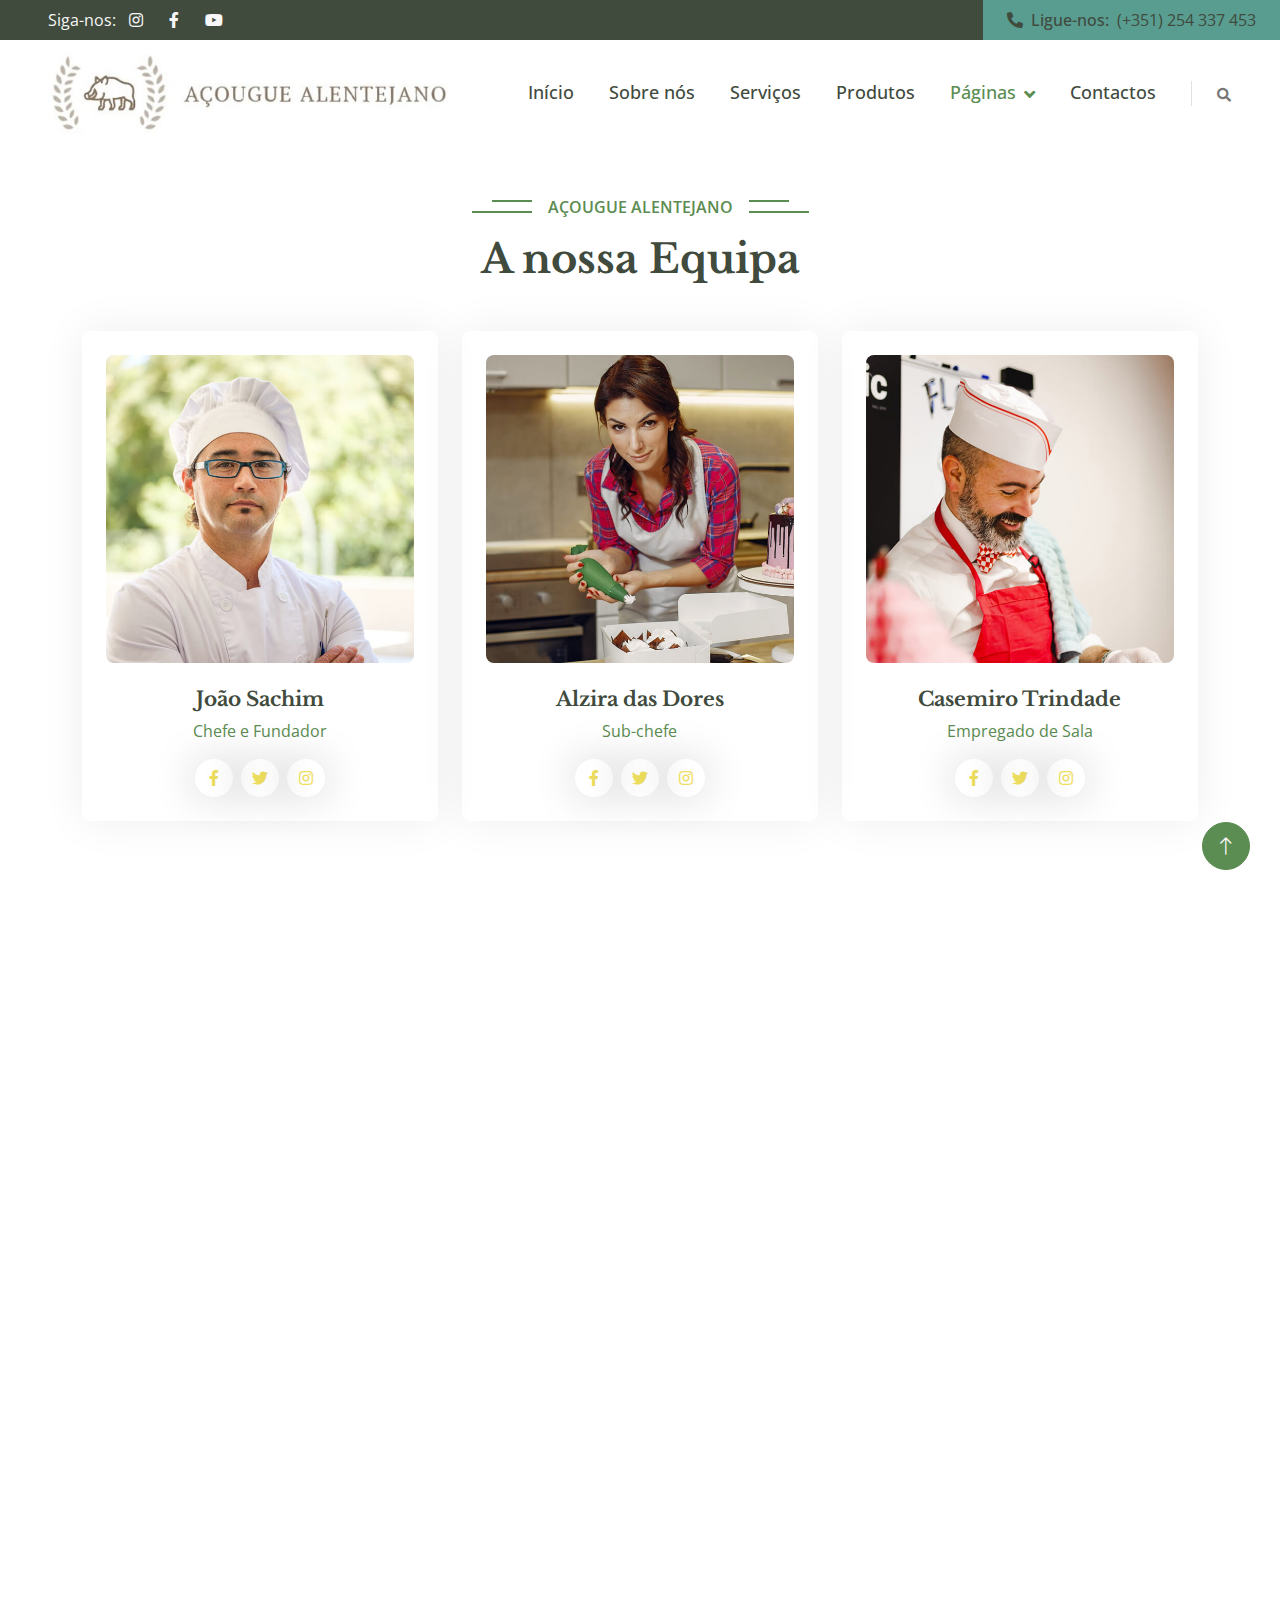
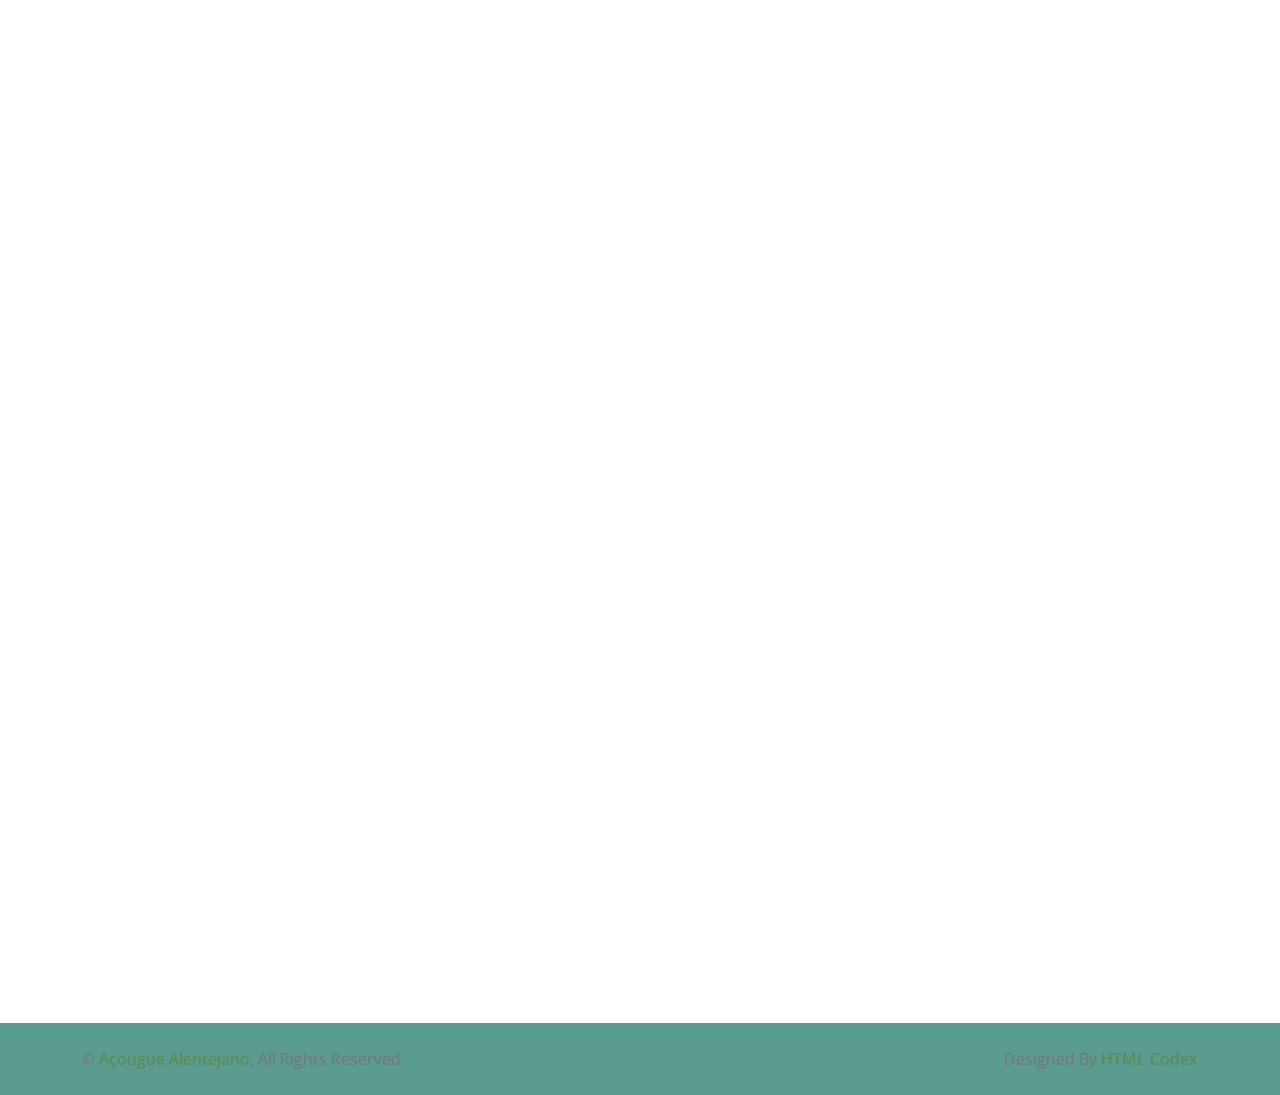
<file: team.html>
<!DOCTYPE html>
<html lang="pt">
  <head>
    <meta charset="utf-8" />
    <title>Açougue Alentejano - Restaurante</title>
    <meta content="width=device-width, initial-scale=1.0" name="viewport" />
    <meta name="Author" content="Tomás Leite 107393, Madalena Soares 107655, Diogo Almeida 108264, Sara Fonseca 108390, Tomás Silva 108400 Grupo 04"/>
    <meta name="Keywords" content="Restaurante Açougue Alentejano"/>
    <meta name="Description" content="Website do Restaurante Açougue Alentejano/">
    <!-- Favicon -->
    <link href="img/favicon.ico" rel="icon" />

    <!-- Google Web Fonts -->
    <link rel="preconnect" href="https://fonts.googleapis.com" />
    <link rel="preconnect" href="https://fonts.gstatic.com" crossorigin />
    <link
      href="https://fonts.googleapis.com/css2?family=Libre+Baskerville:wght@700&family=Open+Sans:wght@400;500;600&display=swap"
      rel="stylesheet"
    />

    <!-- Icon Font Stylesheet -->
    <link
      href="https://cdnjs.cloudflare.com/ajax/libs/font-awesome/5.10.0/css/all.min.css"
      rel="stylesheet"
    />
    <link
      href="https://cdn.jsdelivr.net/npm/bootstrap-icons@1.4.1/font/bootstrap-icons.css"
      rel="stylesheet"
    />

    <!-- Libraries Stylesheet -->
    <link href="lib/animate/animate.min.css" rel="stylesheet" />
    <link href="lib/owlcarousel/assets/owl.carousel.min.css" rel="stylesheet" />
    <link href="lib/lightbox/css/lightbox.min.css" rel="stylesheet" />

    <!-- Customized Bootstrap Stylesheet -->
    <link href="css/bootstrap.min.css" rel="stylesheet" />

    <!-- Template Stylesheet -->
    <link href="css/style.css" rel="stylesheet" />
  </head>

  <body>
    <!-- Spinner Start -->
    <div
      id="spinner"
      class="show bg-white position-fixed translate-middle w-100 vh-100 top-50 start-50 d-flex align-items-center justify-content-center"
    >
      <div
        class="spinner-border text-primary"
        role="status"
        style="width: 3rem; height: 3rem"
      ></div>
    </div>
    <!-- Spinner End -->

    <!-- Topbar Start -->
    <div class="container-fluid bg-dark px-0">
      <div class="row g-0 d-none d-lg-flex">
        <div class="col-lg-6 ps-5 text-start">
          <div class="h-100 d-inline-flex align-items-center text-light">
            <span>Siga-nos:</span>
            <a class="btn btn-link text-light" href="https://www.instagram.com/acouguealentejano/"
              ><i class="fab fa-instagram"></i
            ></a>
            <a class="btn btn-link text-light" href="https://pt-pt.facebook.com/"
              ><i class="fab fa-facebook-f"></i
            ></a>
            <a
              class="btn btn-link text-light"
              href="https://www.youtube.com/@acouguealentejano"
              ><i class="fab fa-youtube"></i
            ></a>
          </div>
        </div>
        <div class="col-lg-6 text-end">
          <div
            class="h-100 d-inline-flex align-items-center text-dark py-2 px-4 corazul"
          >
            <span class="me-2 fw-semi-bold"
              ><i class="fa fa-phone-alt me-2"></i>Ligue-nos:</span
            >
            <span>(+351) 254 337 453</span>
          </div>
        </div>
      </div>
    </div>
    <!-- Topbar End -->

    <!-- Navbar Start -->
    <nav
      class="navbar navbar-expand-lg bg-white navbar-light sticky-top px-4 px-lg-5"
    >
      <a href="index.html" class="navbar-brand d-flex align-items-center">
        <img src="imgr/logotipo.jpg" width="400px" />
      </a>
      <button
        type="button"
        class="navbar-toggler me-0"
        data-bs-toggle="collapse"
        data-bs-target="#navbarCollapse"
      >
        <span class="navbar-toggler-icon"></span>
      </button>
      <div class="collapse navbar-collapse" id="navbarCollapse">
        <div class="navbar-nav ms-auto p-4 p-lg-0">
          <a href="index.html" class="nav-item nav-link">Início</a>
          <a href="about.html" class="nav-item nav-link">Sobre nós</a>
          <a href="service.html" class="nav-item nav-link">Serviços</a>
          <a href="product.html" class="nav-item nav-link">Produtos</a>
          <div class="nav-item dropdown">
            <a
              href="#"
              class="nav-link dropdown-toggle active"
              data-bs-toggle="dropdown"
              >Páginas</a
            >
            <div class="dropdown-menu bg-light m-0">
              <a href="gallery.html" class="dropdown-item">Galeria</a>
              <a href="team.html" class="dropdown-item active">Staff</a>
              <a href="testimonial.html" class="dropdown-item"
                >Opiniões dos nossos clientes</a
              >
            </div>
          </div>
          <a href="contact.html" class="nav-item nav-link">Contactos</a>
        </div>
        <div class="border-start ps-4 d-none d-lg-block">
          <button type="button" class="btn btn-sm p-0">
            <i class="fa fa-search"></i>
          </button>
        </div>
      </div>
    </nav>
    <!-- Navbar End -->


    <!-- Team Start -->
    <div class="container-xxl py-5">
      <div class="container">
        <div
          class="text-center mx-auto wow fadeInUp"
          data-wow-delay="0.1s"
          style="max-width: 500px"
        >
          <p class="section-title bg-white text-center text-primary px-3">
            Açougue Alentejano
          </p>
          <h1 class="mb-5">A nossa Equipa</h1>
        </div>
        <div class="row g-4">
          <div class="col-lg-4 col-md-6 wow fadeInUp" data-wow-delay="0.1s">
            <div class="team-item rounded p-4">
              <img
                class="img-fluid rounded mb-4"
                src="imgr/chefs-3.jpg"
                alt=""
              />
              <h5>João Sachim</h5>
              <p class="text-primary">Chefe e Fundador</p>
              <div class="d-flex justify-content-center">
                <a
                  class="btn btn-square btn-outline-secondary rounded-circle mx-1"
                  href=""
                  ><i class="fab fa-facebook-f"></i
                ></a>
                <a
                  class="btn btn-square btn-outline-secondary rounded-circle mx-1"
                  href=""
                  ><i class="fab fa-twitter"></i
                ></a>
                <a
                  class="btn btn-square btn-outline-secondary rounded-circle mx-1"
                  href=""
                  ><i class="fab fa-instagram"></i
                ></a>
              </div>
            </div>
          </div>
          <div class="col-lg-4 col-md-6 wow fadeInUp" data-wow-delay="0.3s">
            <div class="team-item rounded p-4">
              <img
                class="img-fluid rounded mb-4"
                src="imgr/chefs-2.jpg"
                alt=""
              />
              <h5>Alzira das Dores</h5>
              <p class="text-primary">Sub-chefe</p>
              <div class="d-flex justify-content-center">
                <a
                  class="btn btn-square btn-outline-secondary rounded-circle mx-1"
                  href=""
                  ><i class="fab fa-facebook-f"></i
                ></a>
                <a
                  class="btn btn-square btn-outline-secondary rounded-circle mx-1"
                  href=""
                  ><i class="fab fa-twitter"></i
                ></a>
                <a
                  class="btn btn-square btn-outline-secondary rounded-circle mx-1"
                  href=""
                  ><i class="fab fa-instagram"></i
                ></a>
              </div>
            </div>
          </div>
          <div class="col-lg-4 col-md-6 wow fadeInUp" data-wow-delay="0.5s">
            <div class="team-item rounded p-4">
              <img
                class="img-fluid rounded mb-4"
                src="imgr/chefs-1.jpg"
                alt=""
              />
              <h5>Casemiro Trindade</h5>
              <p class="text-primary">Empregado de Sala</p>
              <div class="d-flex justify-content-center">
                <a
                  class="btn btn-square btn-outline-secondary rounded-circle mx-1"
                  href=""
                  ><i class="fab fa-facebook-f"></i
                ></a>
                <a
                  class="btn btn-square btn-outline-secondary rounded-circle mx-1"
                  href=""
                  ><i class="fab fa-twitter"></i
                ></a>
                <a
                  class="btn btn-square btn-outline-secondary rounded-circle mx-1"
                  href=""
                  ><i class="fab fa-instagram"></i
                ></a>
              </div>
            </div>
          </div>
        </div>
      </div>
    </div>
    <!-- Team End -->

    <!-- Team Start -->
    <div class="container-xxl py-5">
      <div class="container">
        </div>
        <div class="row g-4">
          <div class="col-lg-4 col-md-6 wow fadeInUp" data-wow-delay="0.1s">
            <div class="team-item rounded p-4">
              <img
                class="img-fluid rounded mb-4"
                src="imgr/tomas2.jpg"
                alt=""
              />
              <h5>Tomás Leite</h5>
              <p class="text-primary">Barman</p>
              <div class="d-flex justify-content-center">
                <a
                  class="btn btn-square btn-outline-secondary rounded-circle mx-1"
                  href=""
                  ><i class="fab fa-facebook-f"></i
                ></a>
                <a
                  class="btn btn-square btn-outline-secondary rounded-circle mx-1"
                  href=""
                  ><i class="fab fa-twitter"></i
                ></a>
                <a
                  class="btn btn-square btn-outline-secondary rounded-circle mx-1"
                  href=""
                  ><i class="fab fa-instagram"></i
                ></a>
              </div>
            </div>
          </div>
          <div class="col-lg-4 col-md-6 wow fadeInUp" data-wow-delay="0.3s">
            <div class="team-item rounded p-4">
              <img
                class="img-fluid rounded mb-4"
                src="imgr/sara.jpg"
                alt=""
              />
              <h5>Sara Fonseca</h5>
              <p class="text-primary">Gerente</p>
              <div class="d-flex justify-content-center">
                <a
                  class="btn btn-square btn-outline-secondary rounded-circle mx-1"
                  href=""
                  ><i class="fab fa-facebook-f"></i
                ></a>
                <a
                  class="btn btn-square btn-outline-secondary rounded-circle mx-1"
                  href=""
                  ><i class="fab fa-twitter"></i
                ></a>
                <a
                  class="btn btn-square btn-outline-secondary rounded-circle mx-1"
                  href=""
                  ><i class="fab fa-instagram"></i
                ></a>
              </div>
            </div>
          </div>
          <div class="col-lg-4 col-md-6 wow fadeInUp" data-wow-delay="0.5s">
            <div class="team-item rounded p-4">
              <img
                class="img-fluid rounded mb-4"
                src="imgr/madalena.jpg"
                alt=""
              />
              <h5>Madalena Soares</h5>
              <p class="text-primary">Sub-Gerente</p>
              <div class="d-flex justify-content-center">
                <a
                  class="btn btn-square btn-outline-secondary rounded-circle mx-1"
                  href=""
                  ><i class="fab fa-facebook-f"></i
                ></a>
                <a
                  class="btn btn-square btn-outline-secondary rounded-circle mx-1"
                  href=""
                  ><i class="fab fa-twitter"></i
                ></a>
                <a
                  class="btn btn-square btn-outline-secondary rounded-circle mx-1"
                  href=""
                  ><i class="fab fa-instagram"></i
                ></a>
              </div>
            </div>
          </div>
        </div>
      </div>
    </div>
    <!-- Team End -->


    <!-- Team Start -->
    <div class="container-xxl py-5">
      <div class="container">
        </div>
        <div class="row g-4">
          <div class="col-lg-4 col-md-6 wow fadeInUp" data-wow-delay="0.1s">
            <div class="team-item rounded p-4">
              <img
                class="img-fluid rounded mb-4"
                src="imgr/tomas1.jpg"
                alt=""
              />
              <h5>Tomás Silva</h5>
              <p class="text-primary">Fornecedor de Peixe</p>
              <div class="d-flex justify-content-center">
                <a
                  class="btn btn-square btn-outline-secondary rounded-circle mx-1"
                  href=""
                  ><i class="fab fa-facebook-f"></i
                ></a>
                <a
                  class="btn btn-square btn-outline-secondary rounded-circle mx-1"
                  href=""
                  ><i class="fab fa-twitter"></i
                ></a>
                <a
                  class="btn btn-square btn-outline-secondary rounded-circle mx-1"
                  href=""
                  ><i class="fab fa-instagram"></i
                ></a>
              </div>
            </div>
          </div>
          <div class="col-lg-4 col-md-6 wow fadeInUp" data-wow-delay="0.3s">
            <div class="team-item rounded p-4">
              <img
                class="img-fluid rounded mb-4"
                src="imgr/diogo.jpg"
                alt=""
              />
              <h5>Diogo Almeida</h5>
              <p class="text-primary">Fornecedor de Carne</p>
              <div class="d-flex justify-content-center">
                <a
                  class="btn btn-square btn-outline-secondary rounded-circle mx-1"
                  href=""
                  ><i class="fab fa-facebook-f"></i
                ></a>
                <a
                  class="btn btn-square btn-outline-secondary rounded-circle mx-1"
                  href=""
                  ><i class="fab fa-twitter"></i
                ></a>
                <a
                  class="btn btn-square btn-outline-secondary rounded-circle mx-1"
                  href=""
                  ><i class="fab fa-instagram"></i
                ></a>
              </div>
            </div>
          </div>
          <div class="col-lg-4 col-md-6 wow fadeInUp" data-wow-delay="0.5s">
            <div class="team-item rounded p-4">
              <img
                class="img-fluid rounded mb-4"
                src="imgr/hugo.jpg"
                alt=""
              />
              <h5>Hugo Sachim</h5>
              <p class="text-primary">Mestre Enólogo</p>
              <div class="d-flex justify-content-center">
                <a
                  class="btn btn-square btn-outline-secondary rounded-circle mx-1"
                  href=""
                  ><i class="fab fa-facebook-f"></i
                ></a>
                <a
                  class="btn btn-square btn-outline-secondary rounded-circle mx-1"
                  href=""
                  ><i class="fab fa-twitter"></i
                ></a>
                <a
                  class="btn btn-square btn-outline-secondary rounded-circle mx-1"
                  href=""
                  ><i class="fab fa-instagram"></i
                ></a>
              </div>
            </div>
          </div>
        </div>
      </div>
    </div>
    <!-- Team End -->


    <!-- Footer Start -->
    <div
      class="container-fluid bg-dark footer mt-5 py-5 wow fadeIn"
      data-wow-delay="0.1s"
    >
      <div class="container py-5">
        <div class="row g-5">
          <div class="col-lg-3 col-md-6">
            <h5 class="text-white mb-4">O nosso espaço</h5>
            <p class="mb-2">
              <i class="fa fa-map-marker-alt me-3"></i>Barragem do Abrilongo,
              Campo Maior, Portugal
            </p>
            <p class="mb-2">
              <i class="fa fa-phone-alt me-3"></i>(+351) 254 337 453
            </p>
            <p class="mb-2">
              <i class="fa fa-envelope me-3"></i>acouguealentejano@gmail.com
            </p>
            <div class="d-flex pt-3">
              <a class="btn btn-square btn-secondary rounded-circle me-2" href="https://www.instagram.com/acouguealentejano/"><i class="fab fa-instagram"></i></a>
              <a class="btn btn-square btn-secondary rounded-circle me-2" href="https://pt-pt.facebook.com/"><i class="fab fa-facebook-f"></i></a>
              <a class="btn btn-square btn-secondary rounded-circle me-2" href="https://www.youtube.com/@acouguealentejano"><i class="fab fa-youtube"></i></a>
            </div>
          </div>
          <div class="col-lg-3 col-md-6">
            <h5 class="text-white mb-4">Links</h5>
            <a class="btn btn-link" href="about.html">Sobre nós</a>
            <a class="btn btn-link" href="contact.html">Contactos</a>
            <a class="btn btn-link" href="service.html">Serviços</a>
            <a class="btn btn-link" href="termosecondicoes.pdf">Termos & Condições</a>
          </div>
          <div class="col-lg-3 col-md-6">
            <h5 class="text-white mb-4">Horário de Funcionamento</h5>
            <p class="mb-1">Terça a Sexta</p>
            <h6 class="text-light">19:00 - 23:00</h6>
            <p class="mb-1">Saturday</p>
            <h6 class="text-light">Reservado para eventos</h6>
            <p class="mb-1">Terça</p>
            <h6 class="text-light">Descanso semanal</h6>
          </div>
          <div class="col-lg-3 col-md-6">
            <h5 class="text-white mb-4">Newsletter</h5>
            <p>Receba todas as atualizações do Açougue Alentejano no seu Email</p>
            <div class="position-relative w-100">
                <input class="form-control bg-transparent w-100 py-3 ps-4 pe-5" type="text" placeholder="Your email">
                <button type="button" class="btn btn-secondary py-2 position-absolute top-0 end-0 mt-2 me-2">Registar</button>
            </div>
        </div>
          </div>
        </div>
      </div>
    </div>
    <!-- Footer End -->

    <!-- Copyright Start -->
    <div class="container-fluid text-body copyright py-4 corazul">
      <div class="container">
        <div class="row">
          <div class="col-md-6 text-center text-md-start mb-3 mb-md-0">
            &copy; <a class="fw-semi-bold" href="#">Açougue Alentejano</a>, All
            Rights Reserved.
          </div>
          <div class="col-md-6 text-center text-md-end">
            <!--/*** This template is free as long as you keep the footer author’s credit link/attribution link/backlink. If you'd like to use the template without the footer author’s credit link/attribution link/backlink, you can purchase the Credit Removal License from "https://htmlcodex.com/credit-removal". Thank you for your support. ***/-->
            Designed By
            <a class="fw-semi-bold" href="https://htmlcodex.com">HTML Codex</a>
          </div>
        </div>
      </div>
    </div>
    <!-- Copyright End -->

    <!-- Back to Top -->
    <a
      href="#"
      class="btn btn-lg btn-primary btn-lg-square rounded-circle back-to-top"
      ><i class="bi bi-arrow-up"></i
    ></a>

    <!-- JavaScript Libraries -->
    <script src="https://code.jquery.com/jquery-3.4.1.min.js"></script>
    <script src="https://cdn.jsdelivr.net/npm/bootstrap@5.0.0/dist/js/bootstrap.bundle.min.js"></script>
    <script src="lib/wow/wow.min.js"></script>
    <script src="lib/easing/easing.min.js"></script>
    <script src="lib/waypoints/waypoints.min.js"></script>
    <script src="lib/owlcarousel/owl.carousel.min.js"></script>
    <script src="lib/counterup/counterup.min.js"></script>
    <script src="lib/parallax/parallax.min.js"></script>
    <script src="lib/lightbox/js/lightbox.min.js"></script>

    <!-- Template Javascript -->
    <script src="js/main.js"></script>
  </body>
</html>
</file>
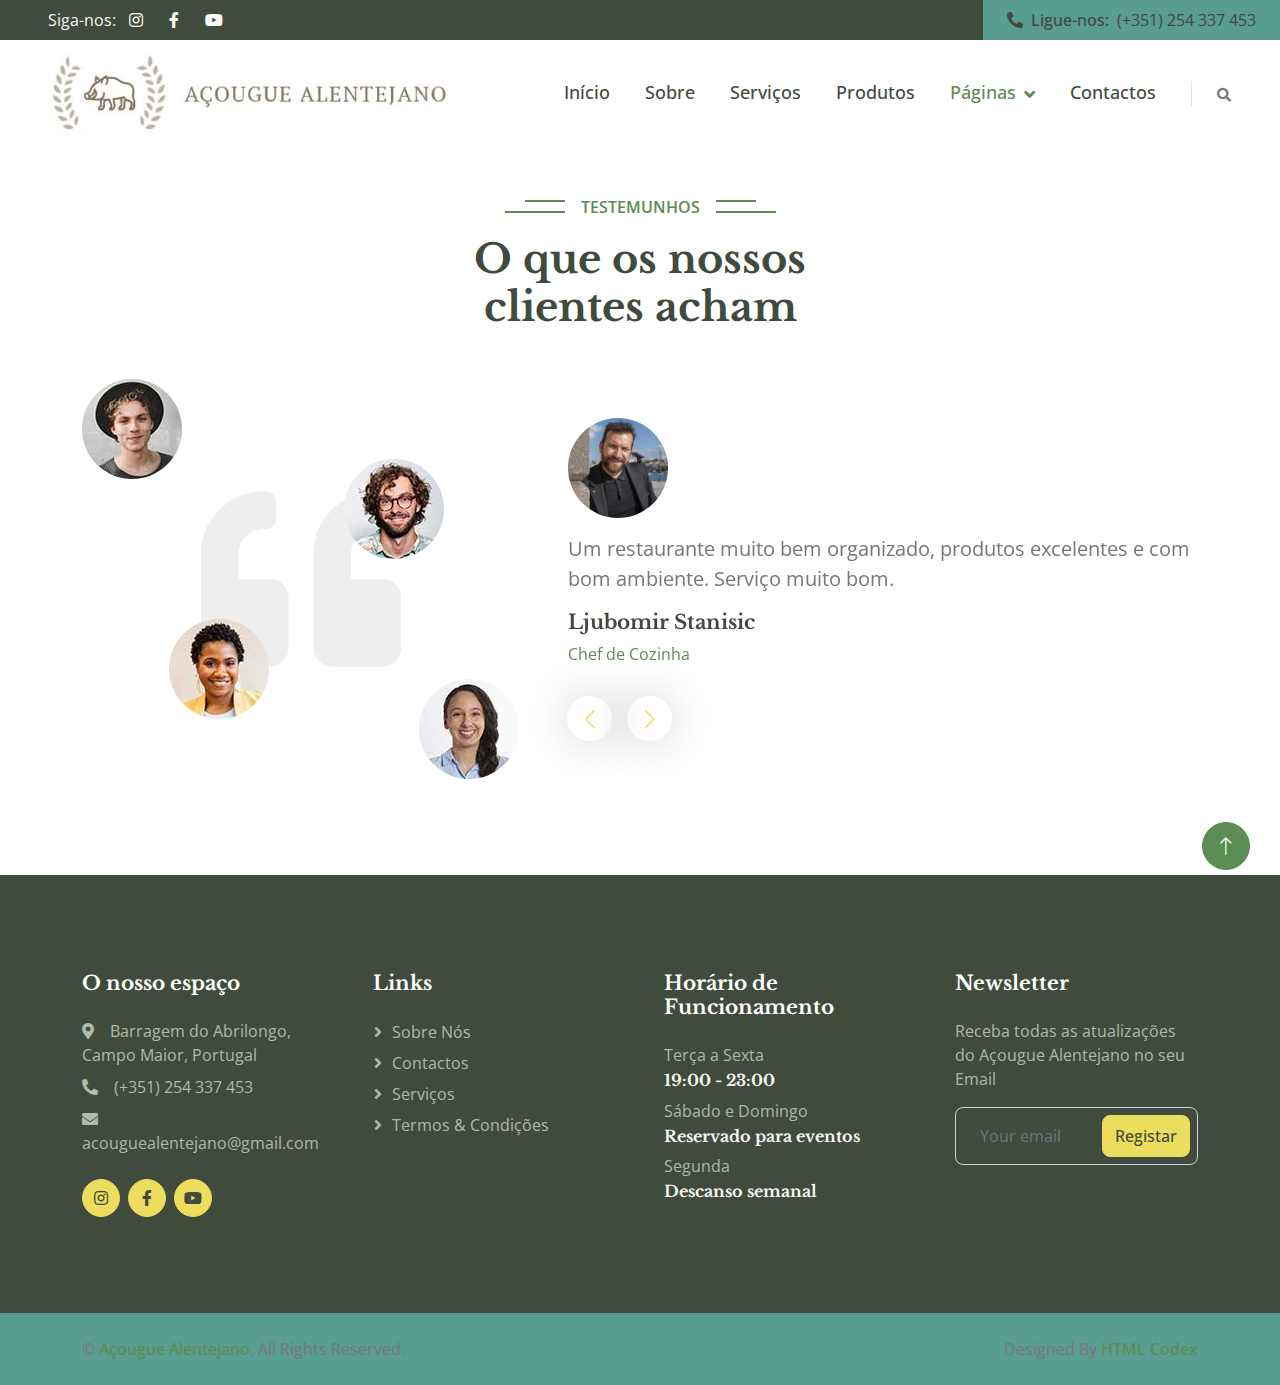
<file: testimonial.html>
<!DOCTYPE html>
<html lang="pt">
  <head>
    <meta charset="utf-8" />
    <title>Açougue Alentejano - Restaurante</title>
    <meta content="width=device-width, initial-scale=1.0" name="viewport" />
    <meta
      name="Author"
      content="Tomás Leite 107393, Madalena Soares 107655, Diogo Almeida 108264, Sara Fonseca 108390, Tomás Silva 108400 Grupo 04"
    />
    <meta name="Keywords" content="Restaurante Açougue Alentejano" />
    <meta
      name="Description"
      content="Website do Restaurante Açougue Alentejano"
    />

    <!-- Favicon -->
    <link href="img/favicon.ico" rel="icon" />

    <!-- Google Web Fonts -->
    <link rel="preconnect" href="https://fonts.googleapis.com" />
    <link rel="preconnect" href="https://fonts.gstatic.com" crossorigin />
    <link
      href="https://fonts.googleapis.com/css2?family=Libre+Baskerville:wght@700&family=Open+Sans:wght@400;500;600&display=swap"
      rel="stylesheet"
    />

    <!-- Icon Font Stylesheet -->
    <link
      href="https://cdnjs.cloudflare.com/ajax/libs/font-awesome/5.10.0/css/all.min.css"
      rel="stylesheet"
    />
    <link
      href="https://cdn.jsdelivr.net/npm/bootstrap-icons@1.4.1/font/bootstrap-icons.css"
      rel="stylesheet"
    />

    <!-- Libraries Stylesheet -->
    <link href="lib/animate/animate.min.css" rel="stylesheet" />
    <link href="lib/owlcarousel/assets/owl.carousel.min.css" rel="stylesheet" />
    <link href="lib/lightbox/css/lightbox.min.css" rel="stylesheet" />

    <!-- Customized Bootstrap Stylesheet -->
    <link href="css/bootstrap.min.css" rel="stylesheet" />

    <!-- Template Stylesheet -->
    <link href="css/style.css" rel="stylesheet" />
  </head>

  <body>
    <!-- Spinner Start -->
    <div
      id="spinner"
      class="show bg-white position-fixed translate-middle w-100 vh-100 top-50 start-50 d-flex align-items-center justify-content-center"
    >
      <div
        class="spinner-border text-primary"
        role="status"
        style="width: 3rem; height: 3rem"
      ></div>
    </div>
    <!-- Spinner End -->

    <!-- Topbar Start -->
    <div class="container-fluid bg-dark px-0">
      <div class="row g-0 d-none d-lg-flex">
        <div class="col-lg-6 ps-5 text-start">
          <div class="h-100 d-inline-flex align-items-center text-light">
            <span>Siga-nos:</span>
            <a
              class="btn btn-link text-light"
              href="https://www.instagram.com/acouguealentejano/"
              ><i class="fab fa-instagram"></i
            ></a>
            <a
              class="btn btn-link text-light"
              href="https://pt-pt.facebook.com/"
              ><i class="fab fa-facebook-f"></i
            ></a>
            <a
              class="btn btn-link text-light"
              href="https://www.youtube.com/@acouguealentejano"
              ><i class="fab fa-youtube"></i
            ></a>
          </div>
        </div>
        <div class="col-lg-6 text-end">
          <div
            class="h-100 d-inline-flex align-items-center text-dark py-2 px-4 corazul"
          >
            <span class="me-2 fw-semi-bold"
              ><i class="fa fa-phone-alt me-2"></i>Ligue-nos:</span
            >
            <span>(+351) 254 337 453</span>
          </div>
        </div>
      </div>
    </div>
    <!-- Topbar End -->

    <!-- Navbar Start -->
    <nav
      class="navbar navbar-expand-lg bg-white navbar-light sticky-top px-4 px-lg-5"
    >
      <a href="index.html" class="navbar-brand d-flex align-items-center">
        <img src="imgr/logotipo.jpg" width="400px" />
      </a>
      <button
        type="button"
        class="navbar-toggler me-0"
        data-bs-toggle="collapse"
        data-bs-target="#navbarCollapse"
      >
        <span class="navbar-toggler-icon"></span>
      </button>
      <div class="collapse navbar-collapse" id="navbarCollapse">
        <div class="navbar-nav ms-auto p-4 p-lg-0">
          <a href="index.html" class="nav-item nav-link">Início</a>
          <a href="about.html" class="nav-item nav-link">Sobre</a>
          <a href="service.html" class="nav-item nav-link">Serviços</a>
          <a href="product.html" class="nav-item nav-link">Produtos</a>
          <div class="nav-item dropdown">
            <a
              href="#"
              class="nav-link dropdown-toggle active"
              data-bs-toggle="dropdown"
              >Páginas</a
            >
            <div class="dropdown-menu bg-light m-0">
              <a href="gallery.html" class="dropdown-item">Galeria</a>
              <a href="team.html" class="dropdown-item">Staff</a>
              <a href="testimonial.html" class="dropdown-item active"
                >Opiniões dos nossos clientes</a
              >
            </div>
          </div>
          <a href="contact.html" class="nav-item nav-link">Contactos</a>
        </div>
        <div class="border-start ps-4 d-none d-lg-block">
          <button type="button" class="btn btn-sm p-0">
            <i class="fa fa-search"></i>
          </button>
        </div>
      </div>
    </nav>
    <!-- Navbar End -->

    <!-- Testimonial Start -->
    <div class="container-xxl py-5">
      <div class="container">
        <div
          class="text-center mx-auto wow fadeInUp"
          data-wow-delay="0.1s"
          style="max-width: 500px"
        >
          <p class="section-title bg-white text-center text-primary px-3">
            Testemunhos
          </p>
          <h1 class="mb-5">O que os nossos clientes acham</h1>
        </div>
        <div class="row g-5 align-items-center">
          <div class="col-lg-5 wow fadeInUp" data-wow-delay="0.1s">
            <div class="testimonial-img">
              <img
                class="img-fluid animated pulse infinite"
                src="img/testimonial-1.jpg"
                alt=""
              />
              <img
                class="img-fluid animated pulse infinite"
                src="img/testimonial-2.jpg"
                alt=""
              />
              <img
                class="img-fluid animated pulse infinite"
                src="img/testimonial-3.jpg"
                alt=""
              />
              <img
                class="img-fluid animated pulse infinite"
                src="img/testimonial-4.jpg"
                alt=""
              />
            </div>
          </div>
          <div class="col-lg-7 wow fadeInUp" data-wow-delay="0.5s">
            <div class="owl-carousel testimonial-carousel">
              <div class="testimonial-item">
                <img class="img-fluid mb-3" src="imgr/ljubomir.jpg" alt="" />
                <p class="fs-5">
                  Um restaurante muito bem organizado, produtos excelentes e com
                  bom ambiente. Serviço muito bom.
                </p>
                <h5>Ljubomir Stanisic</h5>
                <span class="text-primary">Chef de Cozinha</span>
              </div>
              <div class="testimonial-item">
                <img class="img-fluid mb-3" src="imgr/gordon.jpg" alt="" />
                <p class="fs-5">
                  Um restaurante com excelentes produtos e atendimento de
                  qualidade.
                </p>
                <h5>Gordon James Ramsay</h5>
                <span class="text-primary">Chef de Cozinha</span>
              </div>
              <div class="testimonial-item">
                <img class="img-fluid mb-3" src="imgr/ronaldo.jpg" alt="" />
                <p class="fs-5">
                  Sem dúvida um dos melhores restaurantes em que já estive.
                </p>
                <h5>Cristiano Ronaldo</h5>
                <span class="text-primary">Jogador de Futebol</span>
              </div>
              <div class="testimonial-item">
                <img class="img-fluid mb-3" src="imgr/cesar.jpeg" alt="" />
                <p class="fs-5">
                  Um restaurante muito requintado com um serviço de excelência.
                </p>
                <h5>César Mourão</h5>
                <span class="text-primary">Humorista</span>
              </div>
            </div>
          </div>
        </div>
      </div>
    </div>
    <!-- Testimonial End -->

    <!-- Footer Start -->
    <div
      class="container-fluid bg-dark footer mt-5 py-5 wow fadeIn"
      data-wow-delay="0.1s"
    >
      <div class="container py-5">
        <div class="row g-5">
          <div class="col-lg-3 col-md-6">
            <h5 class="text-white mb-4">O nosso espaço</h5>
            <p class="mb-2">
              <i class="fa fa-map-marker-alt me-3"></i>Barragem do Abrilongo,
              Campo Maior, Portugal
            </p>
            <p class="mb-2">
              <i class="fa fa-phone-alt me-3"></i>(+351) 254 337 453
            </p>
            <p class="mb-2">
              <i class="fa fa-envelope me-3"></i>acouguealentejano@gmail.com
            </p>
            <div class="d-flex pt-3">
              <a
                class="btn btn-square btn-secondary rounded-circle me-2"
                href="https://www.instagram.com/acouguealentejano/"
                ><i class="fab fa-instagram"></i
              ></a>
              <a
                class="btn btn-square btn-secondary rounded-circle me-2"
                href="https://pt-pt.facebook.com/"
                ><i class="fab fa-facebook-f"></i
              ></a>
              <a
                class="btn btn-square btn-secondary rounded-circle me-2"
                href="https://www.youtube.com/@acouguealentejano"
                ><i class="fab fa-youtube"></i
              ></a>
            </div>
          </div>
          <div class="col-lg-3 col-md-6">
            <h5 class="text-white mb-4">Links</h5>
            <a class="btn btn-link" href="about.html">Sobre nós</a>
            <a class="btn btn-link" href="contact.html">Contactos</a>
            <a class="btn btn-link" href="service.html">Serviços</a>
            <a class="btn btn-link" href="termosecondicoes.pdf"
              >Termos & Condições</a
            >
          </div>
          <div class="col-lg-3 col-md-6">
            <h5 class="text-white mb-4">Horário de Funcionamento</h5>
            <p class="mb-1">Terça a Sexta</p>
            <h6 class="text-light">19:00 - 23:00</h6>
            <p class="mb-1">Sábado e Domingo</p>
            <h6 class="text-light">Reservado para eventos</h6>
            <p class="mb-1">Segunda</p>
            <h6 class="text-light">Descanso semanal</h6>
          </div>
          <div class="col-lg-3 col-md-6">
            <h5 class="text-white mb-4">Newsletter</h5>
            <p>
              Receba todas as atualizações do Açougue Alentejano no seu Email
            </p>
            <div class="position-relative w-100">
              <input
                class="form-control bg-transparent w-100 py-3 ps-4 pe-5"
                type="text"
                placeholder="Your email"
              />
              <button
                type="button"
                class="btn btn-secondary py-2 position-absolute top-0 end-0 mt-2 me-2"
              >
                Registar
              </button>
            </div>
          </div>
        </div>
      </div>
    </div>
    <!-- Footer End -->

    <!-- Copyright Start -->
    <div class="container-fluid text-body copyright py-4 corazul">
      <div class="container">
        <div class="row">
          <div class="col-md-6 text-center text-md-start mb-3 mb-md-0">
            &copy; <a class="fw-semi-bold" href="#">Açougue Alentejano</a>, All
            Rights Reserved.
          </div>
          <div class="col-md-6 text-center text-md-end">
            <!--/*** This template is free as long as you keep the footer author’s credit link/attribution link/backlink. If you'd like to use the template without the footer author’s credit link/attribution link/backlink, you can purchase the Credit Removal License from "https://htmlcodex.com/credit-removal". Thank you for your support. ***/-->
            Designed By
            <a class="fw-semi-bold" href="https://htmlcodex.com">HTML Codex</a>
          </div>
        </div>
      </div>
    </div>
    <!-- Copyright End -->

    <!-- Back to Top -->
    <a
      href="#"
      class="btn btn-lg btn-primary btn-lg-square rounded-circle back-to-top"
      ><i class="bi bi-arrow-up"></i
    ></a>

    <!-- JavaScript Libraries -->
    <script src="https://code.jquery.com/jquery-3.4.1.min.js"></script>
    <script src="https://cdn.jsdelivr.net/npm/bootstrap@5.0.0/dist/js/bootstrap.bundle.min.js"></script>
    <script src="lib/wow/wow.min.js"></script>
    <script src="lib/easing/easing.min.js"></script>
    <script src="lib/waypoints/waypoints.min.js"></script>
    <script src="lib/owlcarousel/owl.carousel.min.js"></script>
    <script src="lib/counterup/counterup.min.js"></script>
    <script src="lib/parallax/parallax.min.js"></script>
    <script src="lib/lightbox/js/lightbox.min.js"></script>

    <!-- Template Javascript -->
    <script src="js/main.js"></script>
  </body>
</html>
</file>
<file: css/style.css>
/********** Template CSS **********/
:root {
    --primary: #5B8C51;
    --secondary: #EDDD5E;
    --light: #F7F7F7;
    --dark: #404A3D;
}

.back-to-top {
    position: fixed;
    display: none;
    right: 30px;
    bottom: 30px;
    z-index: 99;
}

.fw-bold {
    font-weight: 700 !important;
}

.fw-medium {
    font-weight: 600 !important;
}

.fw-semi-bold {
    font-weight: 500 !important;
}


/*** Spinner ***/
#spinner {
    opacity: 0;
    visibility: hidden;
    transition: opacity .5s ease-out, visibility 0s linear .5s;
    z-index: 99999;
}

#spinner.show {
    transition: opacity .5s ease-out, visibility 0s linear 0s;
    visibility: visible;
    opacity: 1;
}


/*** Button ***/
.btn {
    transition: .5s;
    font-weight: 500;
}

.btn-primary,
.btn-outline-primary:hover {
    color: var(--light);
}

.btn-secondary,
.btn-outline-secondary:hover {
    color: var(--dark);
}

.btn-square {
    width: 38px;
    height: 38px;
}

.btn-sm-square {
    width: 32px;
    height: 32px;
}

.btn-lg-square {
    width: 48px;
    height: 48px;
}

.btn-square,
.btn-sm-square,
.btn-lg-square {
    padding: 0;
    display: flex;
    align-items: center;
    justify-content: center;
    font-weight: normal;
}


/*** Navbar ***/
.navbar.sticky-top {
    top: -100px;
    transition: .5s;
}

.navbar .navbar-nav .nav-link {
    margin-right: 35px;
    padding: 25px 0;
    color: var(--dark);
    font-size: 18px;
    font-weight: 500;
    outline: none;
}

.navbar .navbar-nav .nav-link:hover,
.navbar .navbar-nav .nav-link.active {
    color: var(--primary);
}

.navbar .dropdown-toggle::after {
    border: none;
    content: "\f107";
    font-family: "Font Awesome 5 Free";
    font-weight: 900;
    vertical-align: middle;
    margin-left: 8px;
}

@media (max-width: 991.98px) {
    .navbar .navbar-nav .nav-link  {
        margin-right: 0;
        padding: 10px 0;
    }

    .navbar .navbar-nav {
        border-top: 1px solid #EEEEEE;
    }
}

@media (min-width: 992px) {
    .navbar .nav-item .dropdown-menu {
        display: block;
        border: none;
        margin-top: 0;
        top: 150%;
        opacity: 0;
        visibility: hidden;
        transition: .5s;
    }

    .navbar .nav-item:hover .dropdown-menu {
        top: 100%;
        visibility: visible;
        transition: .5s;
        opacity: 1;
    }
}


/*** Header ***/
.carousel-caption {
    top: 0;
    left: 0;
    right: 0;
    bottom: 0;
    display: flex;
    align-items: center;
    background: rgba(0, 0, 0, .1);
    z-index: 1;
}

.carousel-control-prev,
.carousel-control-next {
    width: 15%;
}

.carousel-control-prev-icon,
.carousel-control-next-icon {
    width: 3rem;
    height: 3rem;
    border-radius: 3rem;
    background-color: var(--primary);
    border: 10px solid var(--primary);
}

@media (max-width: 768px) {
    #header-carousel .carousel-item {
        position: relative;
        min-height: 450px;
    }
    
    #header-carousel .carousel-item img {
        position: absolute;
        width: 100%;
        height: 100%;
        object-fit: cover;
    }
}

.page-header {
    background: url(../img/banner.jpg) center center no-repeat;
    background-size: cover;
}

.page-header .breadcrumb-item+.breadcrumb-item::before {
    color: var(--light);
}

.page-header .breadcrumb-item,
.page-header .breadcrumb-item a {
    font-size: 18px;
    color: var(--light);
}


/*** Section Title ***/
.section-title {
    position: relative;
    display: inline-block;
    text-transform: uppercase;
    font-weight: 600;
}

.section-title::before {
    position: absolute;
    content: "";
    width: calc(100% + 80px);
    height: 2px;
    top: 5px;
    left: -40px;
    background: var(--primary);
    z-index: -1;
}

.section-title::after {
    position: absolute;
    content: "";
    width: calc(100% + 120px);
    height: 2px;
    bottom: 6px;
    left: -60px;
    background: var(--primary);
    z-index: -1;
}

.section-title.text-start::before {
    width: calc(100% + 40px);
    left: 0;
}

.section-title.text-start::after {
    width: calc(100% + 60px);
    left: 0;
}


/*** About ***/
.about-experience {
    position: absolute;
    width: 100%;
    height: 100%;
    right: -45px;
    bottom: -45px;
    display: flex;
    flex-direction: column;
    align-items: center;
    justify-content: center;
}


/*** Service ***/
.service-item {
    position: relative;
    border-radius: 8px;
    box-shadow: 0 0 45px #5B8C51;
}

.service-item .service-img {
    position: absolute;
    width: 100%;
    height: 100%;
    top: 0;
    left: 0;
    border-radius: 8px;
    overflow: hidden;
    z-index: -1;
}

.service-item .service-img img {
    position: absolute;
    width: 100%;
    height: 100%;
    left: 0;
    object-fit: cover;
    border-radius: 10px;
}

.service-item .service-img::before {
    position: absolute;
    content: "";
    width: 100%;
    height: 100%;
    top: 0;
    left: 0;
    background: rgba(0, 0, 0, 0.7);
    border-radius: 10px;
    z-index: 1;
}

.service-item .service-img::after {
    position: absolute;
    content: "";
    width: 100%;
    height: 100%;
    top: 0;
    left: 0;
    background: #FFFFFF;
    transition: .5s ease-out;
    z-index: 2;
}

.service-item:hover .service-img::after {
    width: 0;
    left: auto;
    right: 0;
}

.service-item .service-text .service-icon {
    width: 140px;
    height: 140px;
    padding: 15px;
    margin-top: -70px;
    margin-bottom: 40px;
    background: #5B8C51;
    border-radius: 140px;
    overflow: hidden;
    box-shadow: 0 0 60px #5B8C51;
}

.service-item .service-text h5,
.service-item .service-text p {
    transition: .5s;
}

.service-item:hover .service-text h5,
.service-item:hover .service-text p {
    color: #FFFFFF;
}

.service-item .service-text .btn {
    color: var(--secondary);
    background: #FFFFFF;
    box-shadow: 0 0 45px #5B8C51;
}

.service-item .service-text .btn:hover {
    color: var(--dark);
    background: var(--secondary);
}


/*** Product ***/
.product-item {
    position: relative;
    border-radius: 8px;
    overflow: hidden;
    box-shadow: 0 0 45px rgba(0, 0, 0, .07);
}

.product-item .product-overlay {
    position: absolute;
    width: 100%;
    height: 100%;
    top: 0;
    left: 0;
    display: flex;
    align-items: center;
    justify-content: center;
    background: rgba(0, 0, 0, .5);
    opacity: 0;
    padding-top: 60px;
    transition: .5s;
}

.product-item:hover .product-overlay {
    opacity: 1;
    padding-top: 0;
}


/*** Team ***/
.team-item {
    position: relative;
    text-align: center;
    border-radius: 8px;
    box-shadow: 0 0 45px rgba(0, 0, 0, .07);
}

.team-item .btn {
    border-color: transparent;
    box-shadow: 0 0 45px rgba(0, 0, 0, .2);
}


/*** Testimonial ***/
.testimonial-img {
    position: relative;
    min-height: 400px;
}

.testimonial-img::after {
    position: absolute;
    content: "\f10d";
    font-family: "Font Awesome 5 Free";
    font-weight: 900;
    font-size: 200px;
    color: #EEEEEE;
    top: 50%;
    left: 50%;
    transform: translate(-50%, -50%);
    z-index: -1;
}

.testimonial-img img {
    position: absolute;
    width: 100px;
    height: 100px;
    border-radius: 100px;
}

.testimonial-img img:nth-child(1) {
    top: 0;
    left: 0;
}

.testimonial-img img:nth-child(2) {
    top: 60%;
    left: 20%;
}

.testimonial-img img:nth-child(3) {
    top: 20%;
    left: 60%;
}

.testimonial-img img:nth-child(4) {
    bottom: 0;
    right: 0;
}

.testimonial-img img .animated.pulse {
    animation-duration: 2s;
}

.testimonial-carousel .owl-item img {
    width: 100px;
    height: 100px;
    border-radius: 100px;
}

.testimonial-carousel .owl-nav {
    margin-top: 30px;
    display: flex;
}

.testimonial-carousel .owl-nav .owl-prev,
.testimonial-carousel .owl-nav .owl-next {
    margin-right: 15px;
    width: 45px;
    height: 45px;
    display: flex;
    align-items: center;
    justify-content: center;
    color: var(--secondary);
    border-radius: 45px;
    box-shadow: 0 0 45px rgba(0, 0, 0, .2);
    font-size: 22px;
    transition: .5s;
}

.testimonial-carousel .owl-nav .owl-prev:hover,
.testimonial-carousel .owl-nav .owl-next:hover {
    background: var(--secondary);
    color: var(--dark);
}


/*** Footer ***/
.footer {
    color: #B0B9AE;
}

.footer .btn.btn-link {
    display: block;
    margin-bottom: 5px;
    padding: 0;
    text-align: left;
    color: #B0B9AE;
    font-weight: normal;
    text-transform: capitalize;
    transition: .3s;
}

.footer .btn.btn-link::before {
    position: relative;
    content: "\f105";
    font-family: "Font Awesome 5 Free";
    font-weight: 900;
    margin-right: 10px;
}

.footer .btn.btn-link:hover {
    color: var(--light);
    letter-spacing: 1px;
    box-shadow: none;
}

.white{
    color:white;
}

.corazul{background-color: #599c90;}

caption{color: #5B8C51; font-size: 50px;}
table {border-radius: 30px; border-color: #5B8C51; align-content: center; }
tr{border-radius: 30px; border-color: #5B8C51; background-color:rgb(209, 222, 232);}
th{border-radius: 30px;  border-color: #5B8C51; background-color: #5B8C51; }
td {border-radius: 30px;border-color: #5B8C51; background-color: rgb(209, 222, 232);}



.table2{margin-left: 65%; margin-right: 35%;}
</file>
